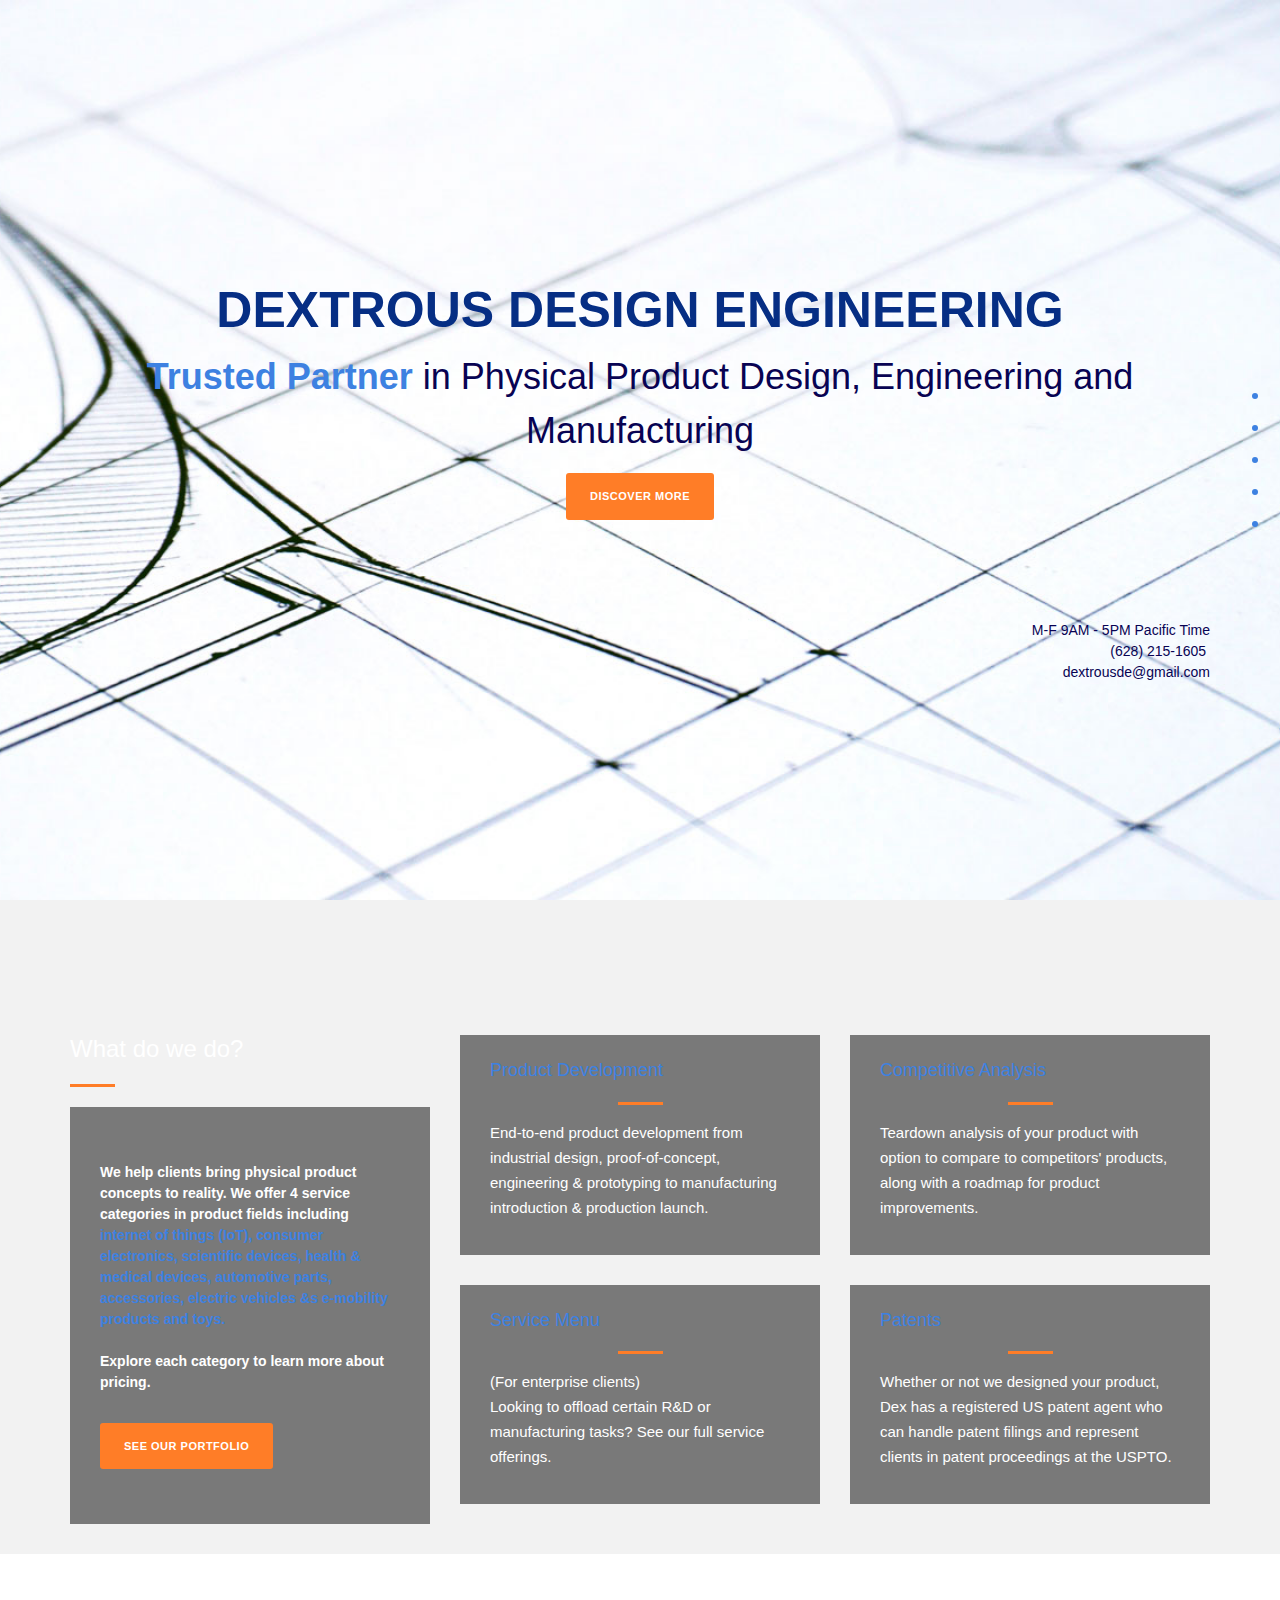
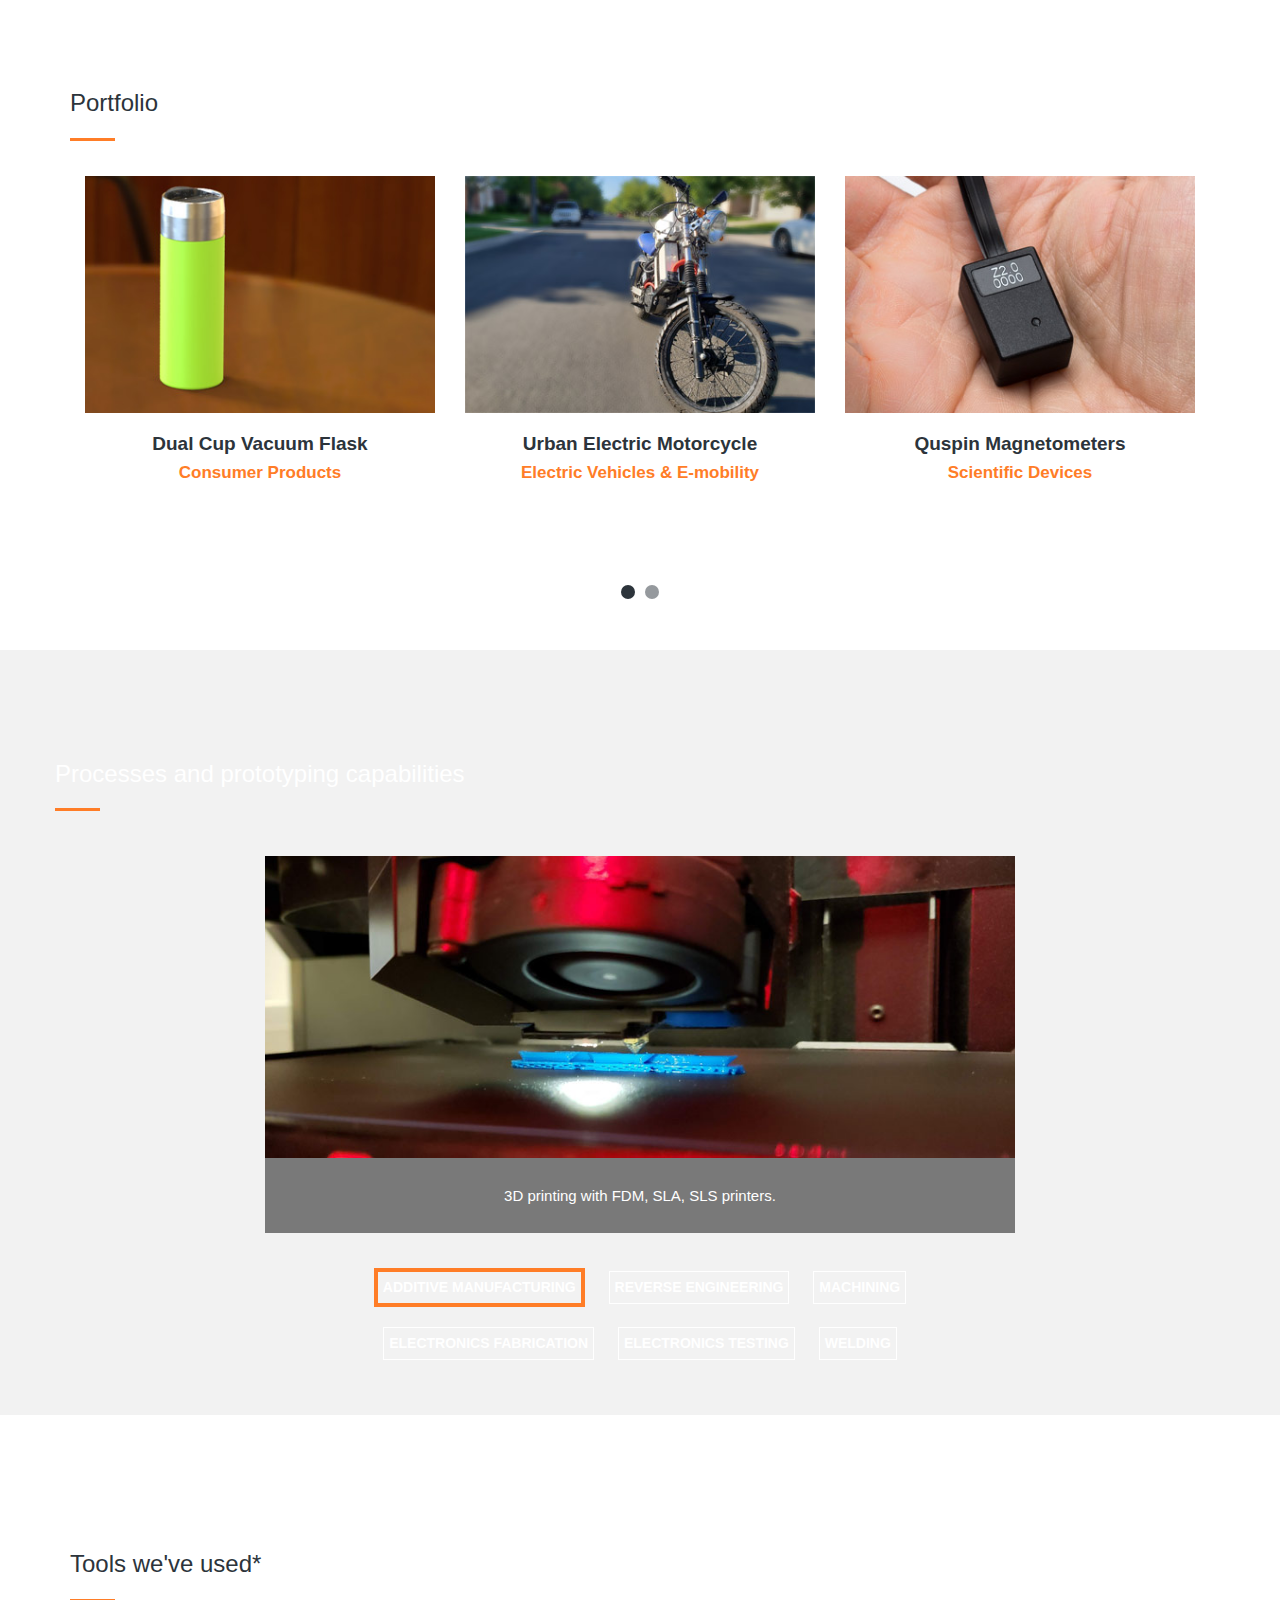
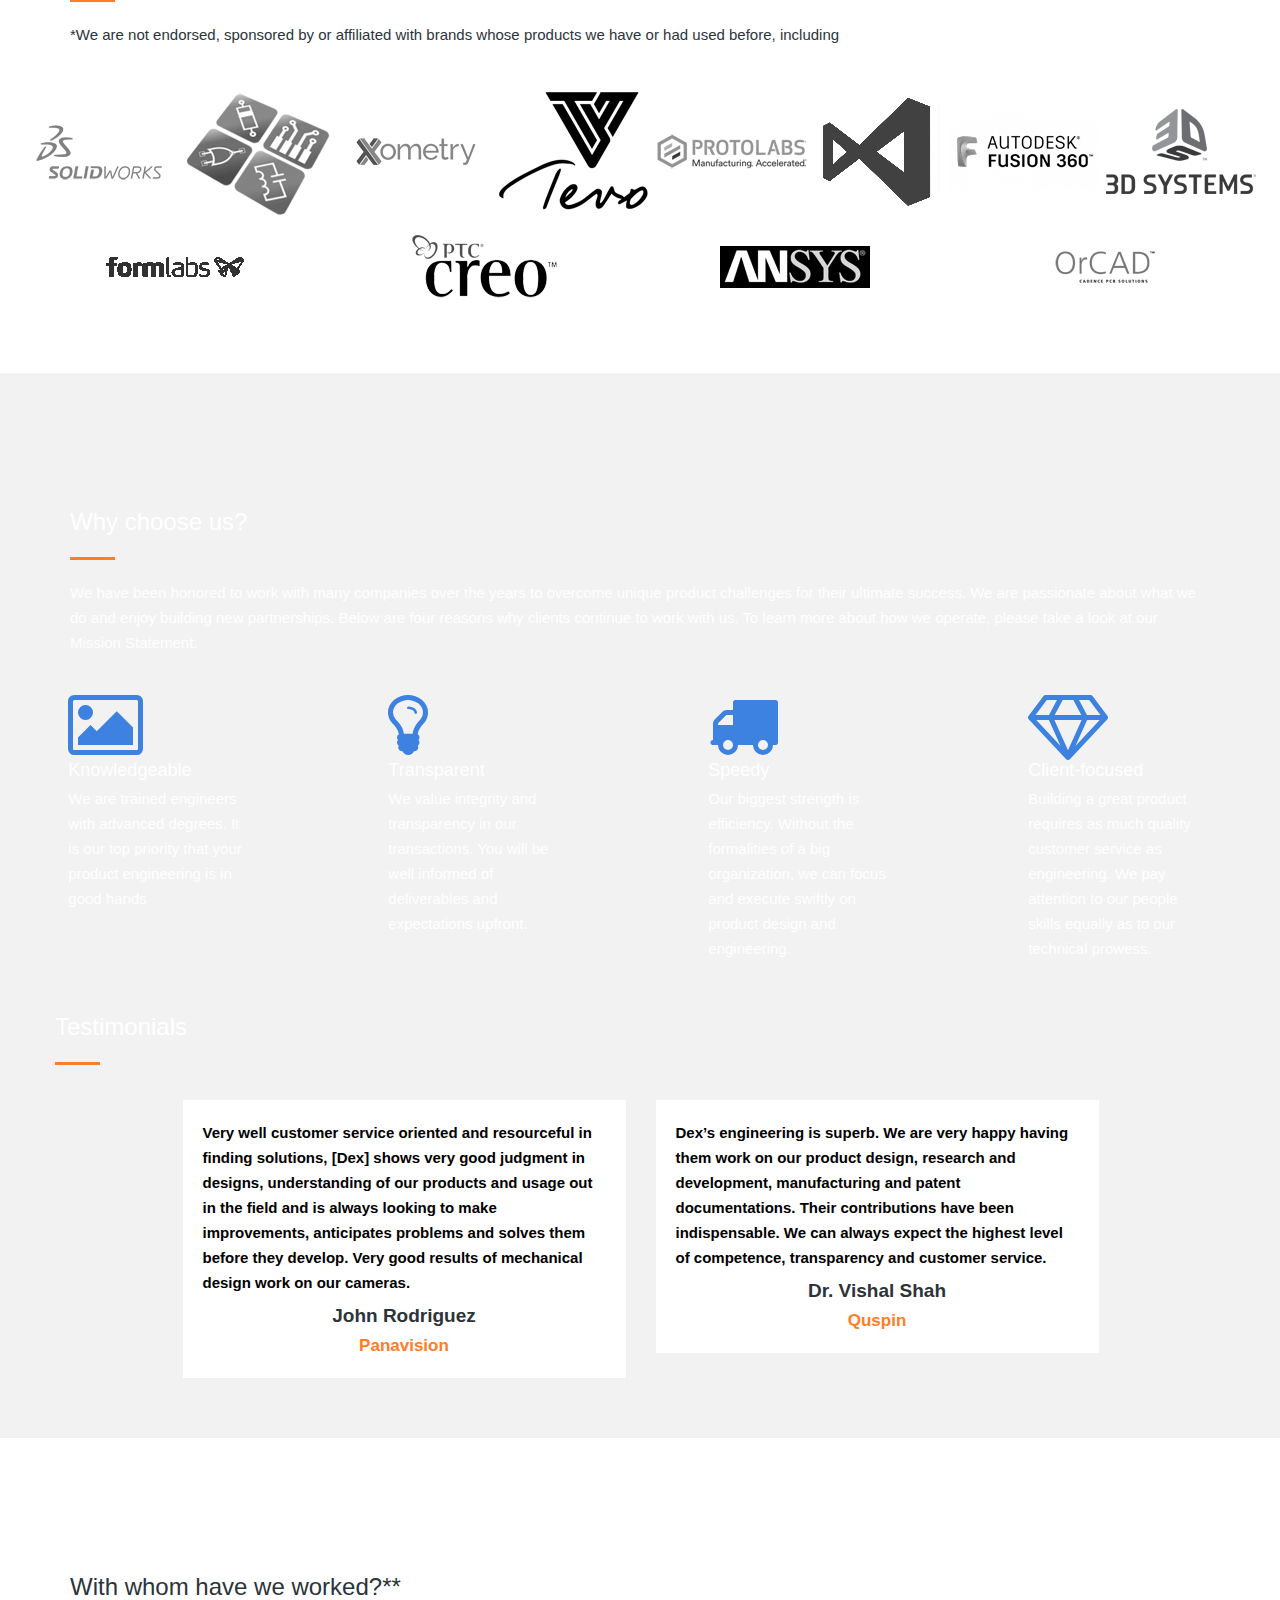
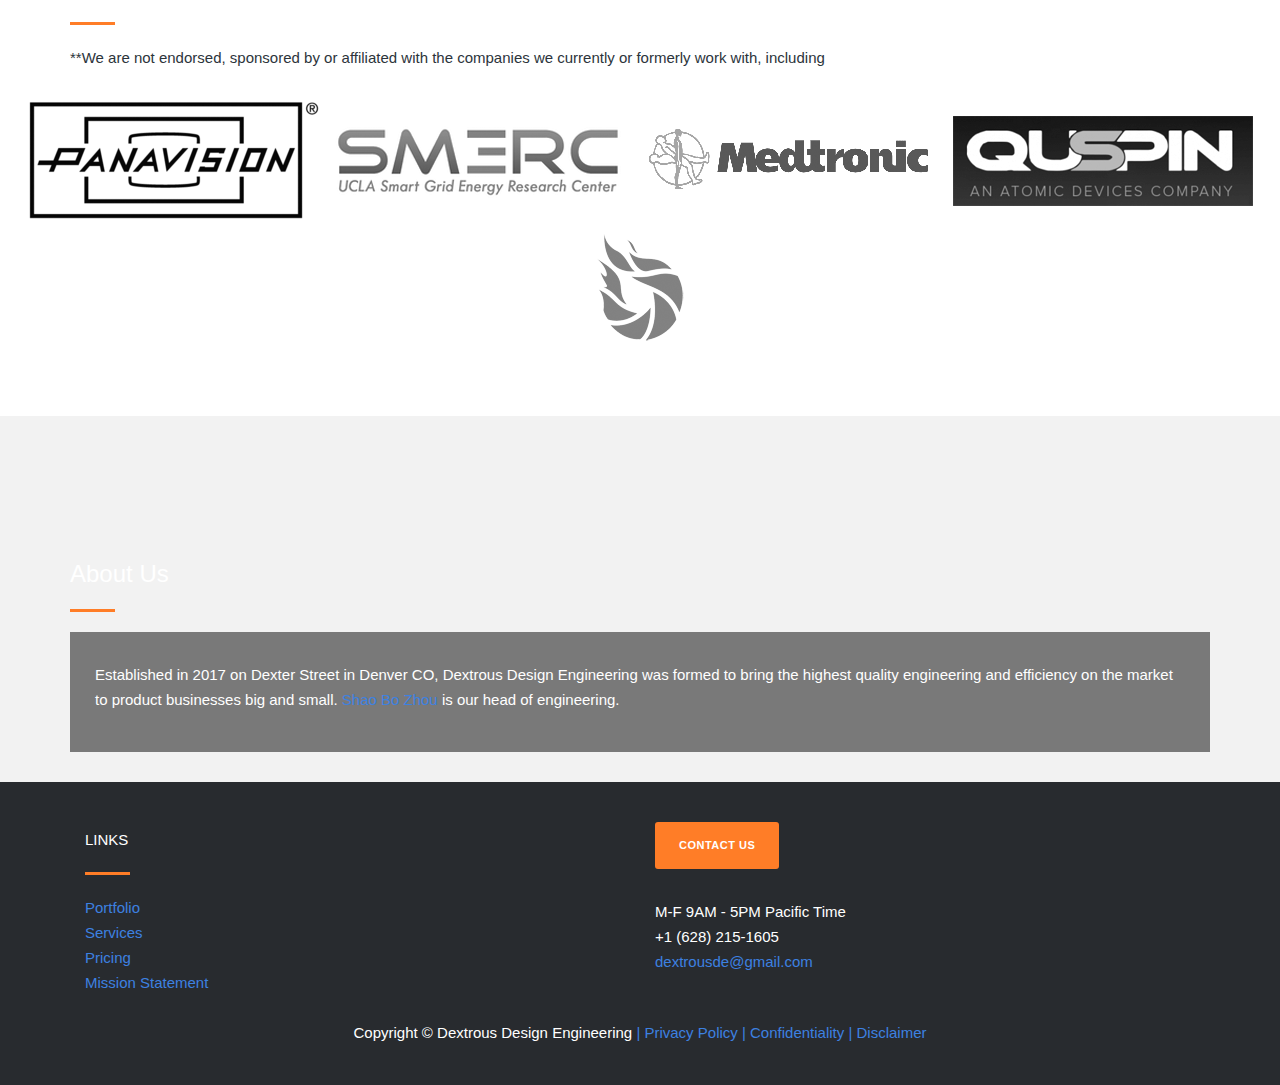
<file: index.html>
<!DOCTYPE html>
<html>
    <head>
        <!-- Global site tag (gtag.js) - Google Analytics -->
        <script async src="https://www.googletagmanager.com/gtag/js?id=UA-107282036-1"></script>
        <script>
        window.dataLayer = window.dataLayer || [];
        function gtag(){dataLayer.push(arguments);}
        gtag('js', new Date());
        gtag('config', 'UA-107282036-1');
        </script>
        <!-- JSON-LD markup generated by Google Structured Data Markup Helper. -->
        <script type="application/ld+json">
        {
        "@context" : "http://schema.org",
        "@type" : "LocalBusiness",
        "name" : "Dextrous Design Engineering",
        "telephone" : "‪(628) 215-1605",
        "email" : "dextrousde@gmail.com",
        "url" : "https://dextrousdesignengineering.com/"
        }
        </script>
        
        <meta charset="utf-8">
        <meta http-equiv="X-UA-Compatible" content="IE=edge,chrome=1">
        <title>Dextrous Design Engineering | Product Development, Teardowns and Patenting</title>
        <meta name="description" content="Physical product design, engineering and manufacturing">
        <meta name="keywords" content="product, design, industrial, mechanical, electrical, engineering, development, manufacturing, patent, teardowns, prototyping">
        <meta name="viewport" content="width=device-width, initial-scale=1">
        <link rel="apple-touch-icon" href="apple-touch-icon.png">
        <link rel="stylesheet" href="css/bootstrap.min.css">
        <link rel="stylesheet" href="css/fontAwesome.css">
        <link rel="stylesheet" href="css/hero-slider.css">
        <link rel="stylesheet" href="css/dde-main.css">
        <link rel="stylesheet" href="css/owl-carousel.css">
        <link href="https://fonts.googleapis.com/css?family=Lato:300,400,600,700,800" rel="stylesheet">
        <link rel="shortcut icon" href="img/favicon.ico" type="image/x-icon" />
        <script src="https://ajax.googleapis.com/ajax/libs/jquery/3.4.1/jquery.min.js"></script>
        <script>
            window.jQuery || document.write('<script src="js/vendor/jquery-1.11.2.min.js"><\/script>')
        </script>
        <script src="js/vendor/modernizr-2.8.3-respond-1.4.2.min.js"></script>
        <script src="js/vendor/bootstrap.min.js"></script>
        <script src="js/plugins.js"></script>
        <script src="js/main.js"></script>
        <!-- <script src="https://code.jquery.com/jquery-3.3.1.js" integrity="sha256-2Kok7MbOyxpgUVvAk/HJ2jigOSYS2auK4Pfzbm7uH60=" crossorigin="anonymous"></script>  -->
        
    </head>

    <script>

        $(document).ready(function(){
            // Add smooth scrolling to all links
            $(".fixed-side-navbar a, .primary-button a").on('click', function(event) {

                // Make sure this.hash has a value before overriding default behavior
                if (this.hash !== "") {
                // Prevent default anchor click behavior
                event.preventDefault();

                // Store hash
                var hash = this.hash;

                // Using jQuery's animate() method to add smooth page scroll
                // The optional number (800) specifies the number of milliseconds it takes to scroll to the specified area
                $('html, body').animate({
                    scrollTop: $(hash).offset().top
                }, 800, function(){
            
                // Add hash (#) to URL when done scrolling (default click behavior)
                window.location.hash = hash;
                });
                } // End if
            });

            // Load header, footer and modals if needed 
            //$("#header").load("support-pages/header.html"); 
            $("#footer").load("support-pages/footer.html");
            $('#contactusmodal').on('show.bs.modal', function (e) {
                var button = $(e.relatedTarget);
                var modal = $(this);

                // load content from HTML string
                //modal.find('.modal-body').html("Nice modal body baby...");
                // or, load content from value of data-remote url
                modal.find('.modal-body').load(button.data("remote"));
            });
        });

       
    </script>

<body>
    <!-- Contact Us Modal -->
    <div class="modal" id="contactusmodal" tabindex="-1" role="dialog" aria-labelledby="ContactUs" aria-hidden="true">
        <div class="modal-dialog modal-dialog-centered" role="document">
          <div class="modal-content">
                <div class="modal-header">
                        <button type="button" class="btn btn-info" data-dismiss="modal" aria-label="Close">
                        <span aria-hidden="true">&times;</span>
                      </button>
                </div>
                <div class="modal-body"> </div>
          </div>
        </div>
    </div>

    <!-- Side Navigation -->
    <div class="fixed-side-navbar">
        <ul class="nav flex-column">
            <li class="nav-item"><a class="nav-link" href="index#services"><span>Services</span></a></li>
            <li class="nav-item"><a class="nav-link" href="index#portfolio"><span>Portfolio</span></a></li>
            <li class="nav-item"><a class="nav-link" href="index#processes"><span>Processes</span></a></li>
            <li class="nav-item"><a class="nav-link" href="index#WhyChooseUs"><span>Why Choose Us</span></a></li>
            <li class="nav-item"><a class="nav-link" href="" data-remote="contactus.html" data-toggle="modal" data-target="#contactusmodal"><span>Contact Us</span></a></li>
            <!-- <li class="nav-item"><a class="nav-link" href="#contact-us"><span>Contact Us</span></a></li> -->
        </ul>
    </div>

    <!-- Home Banner -->
    <div class="parallax-content baner-content" id="home">
        <div class="container">
            <div class="first-content">
                <span><h1>Dextrous Design Engineering</h1></span>
                <span><em>Trusted Partner</em> in Physical Product Design, Engineering and Manufacturing</span>
                <div class="primary-button">
                    <a href="#services">Discover More</a>
                </div>
                
                <!-- <div style="text-align:right"> -->
                    <address>
                        M-F 9AM - 5PM Pacific Time </br>
                        ‪(628) 215-1605 ‬</br>
                        dextrousde@gmail.com</br>
                    </address>
                <!-- </div> -->
                
            </div>
        </div>
    </div>

    <!-- Service Offerings -->
    <div class="service-content" id="services">
        <div class="container">
            <div class="row">
                <div class="col-md-4">
                    <div class="left-text">
                        <h4>What do we do?</h4>
                        <div class="line-dec"></div>
                        
                        <div class="service-item">
                        <ul>
                            <li>
                                We help clients bring physical product concepts to reality. We offer 4 service categories in product fields including <span style="color:#3d81e1">internet of things (IoT), consumer electronics, scientific devices, health &amp; medical devices, automotive parts, accessories, electric vehicles &amps e-mobility products and toys. </span>
                                </br></br>Explore each category to learn more about pricing.                         
                            </li>
                        </ul>
                        
                        <div class="primary-button">
                            <a href="#portfolio">See our portfolio</a>
                        </div>
                        </div>
                    </div>
                </div>
                <div class="col-md-8">
                    <div class="row">
                        <div class="col-md-6">
                            <div class="service-item">
                                <a href="pricing.html#productdevelopment">
                                    <h4>Product Development</h4>
                                </a>
                                <div class="line-dec"></div>
                                
                                <p>
                                    End-to-end product development from industrial design, proof-of-concept, engineering & prototyping to manufacturing introduction &amp; production launch.
                                </p>
                            </div>
                        </div>
                        <div class="col-md-6">
                            <div class="service-item">
                                <a href="pricing.html#competitiveanalysis">                                    
                                    <h4>Competitive Analysis</h4>
                                </a>
                                <div class="line-dec"></div>
                                <p>
                                   Teardown analysis of your product with option to compare to competitors' products, along with a roadmap for product improvements.
                                </p>
                            </div>
                        </div>
                        <div class="col-md-6">
                            <div class="service-item">
                                <a href="pricing.html#serviceofferings">                                    
                                    <h4>Service Menu</h4>
                                </a>
                                <div class="line-dec"></div>
                                <p>
                                    (For enterprise clients) </br>Looking to offload certain R&amp;D or manufacturing tasks? See our full service offerings. 
                                </p>
                            </div>
                        </div>
                        <div class="col-md-6">
                            <div class="service-item">
                                <a href="pricing.html#ipprotection">                                    
                                    <h4>Patents</h4>
                                </a>
                                <div class="line-dec"></div>
                                <p>
                                    Whether or not we designed your product, Dex has a registered US patent agent who can handle patent filings and represent clients in patent proceedings at the USPTO.  
                                </p>
                            </div>
                        </div>
                    </div>
                </div>                
            </div>
        </div>
    </div>

    <!-- Portfolio Carousel -->
    <div class="projects-content" id="portfolio">
        <div class="container">            
            <div class="row">
                <div class="col-md-4">
                    <div class="left-text">
                        <h4>Portfolio</h4>
                        <div class="line-dec"></div>
                    </div>
                </div>

                <div class="col-md-12">
                    <div id="owl-portfolios" class="owl-carousel owl-theme">
                        <div class="item">
                            <div class="portfolios-item">
                                <a href="img/mug-big.jpg" data-lightbox="image-1" data-title="Dex proud to provide product engineering for the Dual Cup Vacuum Flask, which can hold a hot and a cold (or a chaser and a strong) liquid at the same time."><img src="img/Mug.jpg" alt=""></a>
                                <div class="text-content">
                                    <h4>Dual Cup Vacuum Flask</h4>
                                    <span>Consumer Products</span>
                                </div>
                            </div>
                        </div>
                        <!-- <div class="item">
                            <div class="portfolios-item">
                                <a href="img/2nd-big-item.jpg" data-lightbox="image-1"><img src="img/2nd-item.jpg" alt=""></a>
                                <div class="text-content">
                                    <h4>Handy Mirror</h4>
                                    <span>Automotive</span>
                                </div>
                            </div>
                        </div> -->
                        <div class="item">
                            <div class="portfolios-item">
                                <a href="img/motorcycle-big.jpg" data-lightbox="image-1" data-title="This is our own internally developed product with a top speed of 60mph and 60 miles on a full charge."><img src="img/motorcycle.jpg" alt=""></a>
                                <div class="text-content">
                                    <h4>Urban Electric Motorcycle</h4>
                                    <span>Electric Vehicles &amp; E-mobility</span>
                                </div>
                            </div>
                        </div>
                        <div class="item">
                            <div class="portfolios-item">
                                <a href="img/Magneto-big.jpg" data-lightbox="image-1" data-title="Dex is proud to be an engineering contractor for Quspin's atomic magnetometers, whose performance rivals that of SQUID magnetometers at a small fraction of the cost."><img src="img/Magneto.jpg" alt=""></a>
                                <div class="text-content">
                                    <h4>Quspin Magnetometers</h4>
                                    <span>Scientific Devices</span>
                                </div>
                            </div>
                        </div>
                        <div class="item">
                            <div class="portfolios-item">
                                <a href="img/clock-big.jpg" data-lightbox="image-1" data-title="Inspired by old-school Mustang speedometer looks, this smart clock uses BLE to customize its settings."><img src="img/clock.jpg" alt=""></a>
                                <div class="text-content">
                                    <h4>Mustang-inspired Smart Clock</h4>
                                    <span>Consumer Electronics</span>
                                </div>
                            </div>
                        </div>
                        <!-- <div class="item">
                            <div class="portfolios-item">
                                <a href="img/3rd-big-item.jpg" data-lightbox="image-1"><img src="img/3rd-item.jpg" alt=""></a>
                                <div class="text-content">
                                    <h4>Magnetoencephalogy (MEG) Helmet</h4>
                                    <span>Health &amp; Medical</span>
                                </div>
                            </div>
                        </div> -->
                        <div class="item">
                            <div class="portfolios-item">
                                <a href="img/fMCG-big.jpg" data-lightbox="image-1" data-title="Dex is proud to provide engineering design and services for Quspin's its fetal MCG system, which aims to become to next standard-of-care in fetal arrythmia detection. "><img src="img/fMCG.jpg" alt=""></a>
                                <div class="text-content">
                                    <h4>Quspin Fetal Magnetocardiography (fMCG)</h4>
                                    <span>Health &amp; Medical</span>
                                </div>
                            </div>
                        </div>
                        <div class="item">
                            <div class="portfolios-item">
                                <a href="img/Cufflinks-big.jpg" data-lightbox="image-1" data-title="Customized, raised letter, monogram or logo on square cufflink with anti-rotational neck, cast in precious metals with 3D printed molds, designed and made for a jeweler."><img src="img/Cufflinks.jpg" alt=""></a>
                                <div class="text-content">
                                    <h4>Raised Letter Cufflinks with Anti-Rotation</h4>
                                    <span>Accessories</span>
                                </div>
                            </div>
                        </div>
                        <!-- <div class="item">
                            <div class="portfolios-item">
                                <a href="img/5th-big-item.jpg" data-lightbox="image-1"><img src="img/5th-item.jpg" alt=""></a>
                                <div class="text-content">
                                    <h4>Eco-Friendly Straw</h4>
                                    <span>Consumer</span>
                                </div>
                            </div>
                        </div> -->
                        
                    </div>
                </div>
            </div>
        </div>
    </div>

    <!-- Processes and Prototyping Capabilities -->
    <div class="tabs-content" id="processes">
        <div class="container">
            <div class="row">
                    <div class="left-text">
                            <h4>Processes and prototyping capabilities</h4>
                            <div class="line-dec"></div>
                    </div>
            </div>
            <div class="row">                  
                <div class="col-md-8 mx-auto">
                    <div class="wrapper">
                    <section id="first-tab-group" class="tabgroup">
                      <div id="tab1">
                        <img src="img/1st-tab.jpg" alt="">
                        <p>3D printing with FDM, SLA, SLS printers.</p>
                      </div>
                      <div id="tab2">
                        <img src="img/2nd-tab.jpg" alt="">
                        <p>Certified 3D scanning and measurement capabilities.</p>
                      </div>
                      <div id="tab3">
                        <img src="img/3rd-tab.jpg" alt="">
                        <p>Machining capabilities including CNC, Mill, Lathe, Drill press, Laser Cutting/Etching, Grinder, Band Saw.</p>
                      </div>
                      <div id="tab4">
                        <img src="img/4th-tab.jpg" alt="">
                        <p>Electrical system fabrication including soldering, spot welding, crimping, board design.</p>
                      </div>
                      <div id="tab5">
                        <img src="img/5th-tab.jpg" alt="">
                        <p>Electronics, microcontroller, circuit testing with oscilloscopes, data logger, multimeter, CAN communications, DAQ devices.</p>
                      </div>
                      <div id="tab6">
                        <img src="img/6th-tab.jpg" alt="">
                        <p>Flux-cored arc welding, spot welding.</p>
                      </div>
                    </section>
                    <ul class="tabs clearfix" data-tabgroup="first-tab-group">
                      <li><a href="#tab1" class="active">Additive Manufacturing</a></li>
                      <li><a href="#tab2">Reverse Engineering</a></li>
                      <li><a href="#tab3">Machining</a></li>
                      <li><a href="#tab4">Electronics Fabrication</a></li>
                      <li><a href="#tab5">Electronics Testing</a></li>
                      <li><a href="#tab6">Welding</a></li>
                    </ul>
                    </div>
                </div>
            </div>
        </div>
    </div>


    <!-- Tools We've Used -->
    <div class="projects-content" id="ToolsWeveUsed">
        <div class="container">
            <div class="left-text">
                <h4>Tools we've used*</h4>
                <div class="line-dec"></div>
                <p>*We are not endorsed, sponsored by or affiliated with brands whose products we have or had used before, including</br></p>
            </div>
        </div>

        <div class="flex-container">
            <div class="flex-item">
                <img src="img/s0lidw0rks-logo.png"/>
            </div>
            <div class="flex-item">
                <img src="img/diptr8ce-logo.png"/>
            </div>
            <div class="flex-item">
                <img src="img/x0m-logo.png"/>
            </div>
            <div class="flex-item">
                <img src="img/Tev0-logo.png"/>
            </div>
            <div class="flex-item">
                <img src="img/PRL8-logo.png"/>
            </div>
            <div class="flex-item">
                <img src="img/V5-logo.png"/>
            </div>
            <div class="flex-item">
                <img src="img/fusi0n-logo.png" />
            </div>
            <div class="flex-item">
                <img src="img/3dsyst3ms-logo.png"/>
            </div>
            <div class="flex-item">
                <img src="img/F0rmlabs-logo.png"/>
            </div>
            <div class="flex-item">
                <img src="img/cre0-logo.png"/>
            </div>
            <div class="flex-item">
                <img src="img/8nsys-logo.png"/>
            </div>
            <div class="flex-item">
                <img src="img/0rcad-logo.png"/>
            </div>
        </div>
    </div>


    <!-- Why Choose Us? -->
    <div class="WCU-feature" id="WhyChooseUs">
        <div class="container">
            <div class="left-text">
                <h4>Why choose us?</h4>
                <div class="line-dec"></div>
                <p>
                We have been honored to work with many companies over the years to overcome unique product challenges for their ultimate success. We are passionate about what we do and enjoy building new partnerships. Below are four reasons why clients continue to work with us. To learn more about how we operate, please take a look at our Mission Statement.
                </br></br>
                </p>
            </div>
        </div>
            
        <div class="row">
            <div class="col-lg-2 col-sm-3 mx-auto bottom-space">
                    <i class="fa fa-image fa-inverse fa-5x fa-icon-image"></i>
                        <h3 class="item-title"> Knowledgeable</h3>
                    <p>
                    We are trained engineers with advanced degrees. It is our top priority that your product engineering is in good hands
                    </p>
            </div>
            <div class="col-lg-2 col-sm-3 mx-auto bottom-space">
                    <i class="fa fa-lightbulb-o fa-inverse fa-5x fa-icon-image" ></i>
                        <h3 class="item-title"> Transparent</h3>
                    <p>
                    We value integrity and transparency in our transactions. You will be well informed of deliverables and expectations upfront. 
                    </p>
            </div>
            <div class="col-lg-2 col-sm-3 mx-auto bottom-space">
                    <i class="fa fa-truck fa-inverse fa-5x fa-icon-image"></i>
                        <h3 class="item-title"> Speedy</h3>
                    <p>
                    Our biggest strength is efficiency. Without the formalities of a big organization, we can focus and execute swiftly on product design and engineering.
                    </p>
            </div>
            <div class="col-lg-2 col-sm-3 mx-auto bottom-space">
                    <i class="fa fa-diamond fa-inverse fa-5x fa-icon-image"></i>
                        <h3 class="item-title"> Client-focused</h3>
                    <p>
                    Building a great product requires as much quality customer service as engineering. We pay attention to our people skills equally as to our technical prowess. 
                    </p>
            </div>
        </div>

        <div class="container">
            <div class="row">
                <div class="left-text">
                    </br></br><h4>Testimonials</h4>
                    <div class="line-dec"></div>
                </div>
            </div>
            <div class="row">
                <div class="col-md-10 mx-auto">
                    <div id="owl-testimonials" class="owl-carousel owl-theme">
                        <div class="item">
                            <div class="testimonials-item">                        
                                <div class="text-content">
                                    <p>
                                        Very well customer service oriented and resourceful in finding solutions, [Dex] shows very good judgment in designs, understanding of our products and usage out in the field and is always looking to make improvements, anticipates problems and solves them before they develop. Very good results of mechanical design work on our cameras.
                                    </p>
                                    <h4>John Rodriguez</h4>
                                    <span>Panavision</span>
                                </div>
                            </div>
                        </div>
                        <div class="item">
                            <div class="testimonials-item">
                                <div class="text-content">
                                    <p>
                                        Dex’s engineering is superb. We are very happy having them work on our product design, research and development, manufacturing and patent documentations. Their contributions have been indispensable. We can always expect the highest level of competence, transparency and customer service.                                     
                                    </p>
                                    <h4>Dr. Vishal Shah</h4>
                                    <span>Quspin</span>
                                </div>
                            </div>
                        </div>
                    </div>
                </div>
            </div>
        </div>
    </div>

    <!-- With Whom Have We Worked? -->
    <div class="projects-content" id="WithWhom">
        <div class="container">
                <div class="left-text">
                        <h4>With whom have we worked?**</h4>
                        <div class="line-dec"></div>
                        <p>**We are not endorsed, sponsored by or affiliated with the companies we currently or formerly work with, including</br></p>
                    </div>
        </div>

        <div class="flex-container">
                <div class="flex-item">
                    <img src="img/PanavisionLogo.png" alt="1" class="img-responsive" />
                </div>
                <div class="flex-item">
                    <img src="img/smerc_logo_hi-res.png" alt="2" class="img-responsive" />
                </div>
                <div class="flex-item">
                    <img src="img/medtr0nic-vector-logo.png" alt="3" class="img-responsive" />
                </div>
                <div class="flex-item">
                    <!--<a href="https://www.quspin.com" rel="nofollow noopener noreferrer">-->
                        <img src="img/Qusp1n-logo.png" alt="4" class="img-responsive"/>
                    <!--</a>-->
                </div>
                <div class="flex-item">
                    <!-- <a href="https://breakthrough.photography" rel="nofollow noopener noreferrer"> -->
                        <img src="img/Breakthrough-Logo.png" alt="5"class="img-responsive" />
                    <!-- </a> -->
                </div>
            </div>
        </div>
    </div>

    <!-- About Us Section -->
    <div class="contact-content" id="AboutUs">
        <div class="container">
            <div class="left-text">
                    <h4>About Us</h4>
                    <div class="line-dec"></div>
                </div>

            <div class="row">
                <div class="col-md">
                    <div class="contact-form">
                        <div class="row">

                            <div class="container" id=Personnel>
                                <p>
                                    Established in 2017 on Dexter Street in Denver CO, Dextrous Design Engineering was formed to bring the highest quality engineering and efficiency on the market to product businesses big and small.
                                    <a data-toggle="collapse" href="#ShaoBoZ" role="button" aria-expanded="false" aria-controls="ShaoBoZ">
                                        Shao Bo Zhou
                                    </a>
                                     is our head of engineering. 

                                    <!-- <a data-toggle="collapse" href="#person2" role="button" aria-expanded="false" aria-controls="person2">
                                        Person 2
                                    </a> -->
                                </p>
                            
                                <div class="collapse" id="ShaoBoZ" data-parent="#Personnel">
                                    <div class="card card-body">
                                        <div class="row">
                                            <div class="col d-flex align-items-center justify-content-center">
                                                <img src="img/CZ.jpg" class="rounded mx-auto d-block" alt="Responsive image">
                                                    
                                            </div>

                                            <div class="col-md-10">
                                                <p>
                                                I have worked in the full value chain of product development in R&D, operations, manufacturing and intellectual property protection at small, medium and Fortune 500 companies. I have designed a handful of succesful products on the market, which were the results of many people working together. I graduated from UCLA with an advanced engineering degree. I am the inventor on two patents and am a registered US patent agent (Shao Bo Zhou). My favorite activities are building things, all things motorcycles and sharing good stories.                                                 
                                                </p>
                                                <li><a href="https://www.linkedin.com/in/shaobozhou"><i class="fa fa-linkedin"></i></a></li>

                                            </div>                      
                                        </div>
                                    </div>
                                </div>
                                <!-- <div class="collapse" id="person2" data-parent="#Personnel">
                                    <div class="card card-body">
                                        Content 2 here
                                    </div>
                                </div> -->
                            </div>


                        </div>
                    </div>
                </div>
            </div>
        </div>
    </div>
            
   
</body>
<footer>
        <div id="footer"></div>
</footer>
</html>
</file>
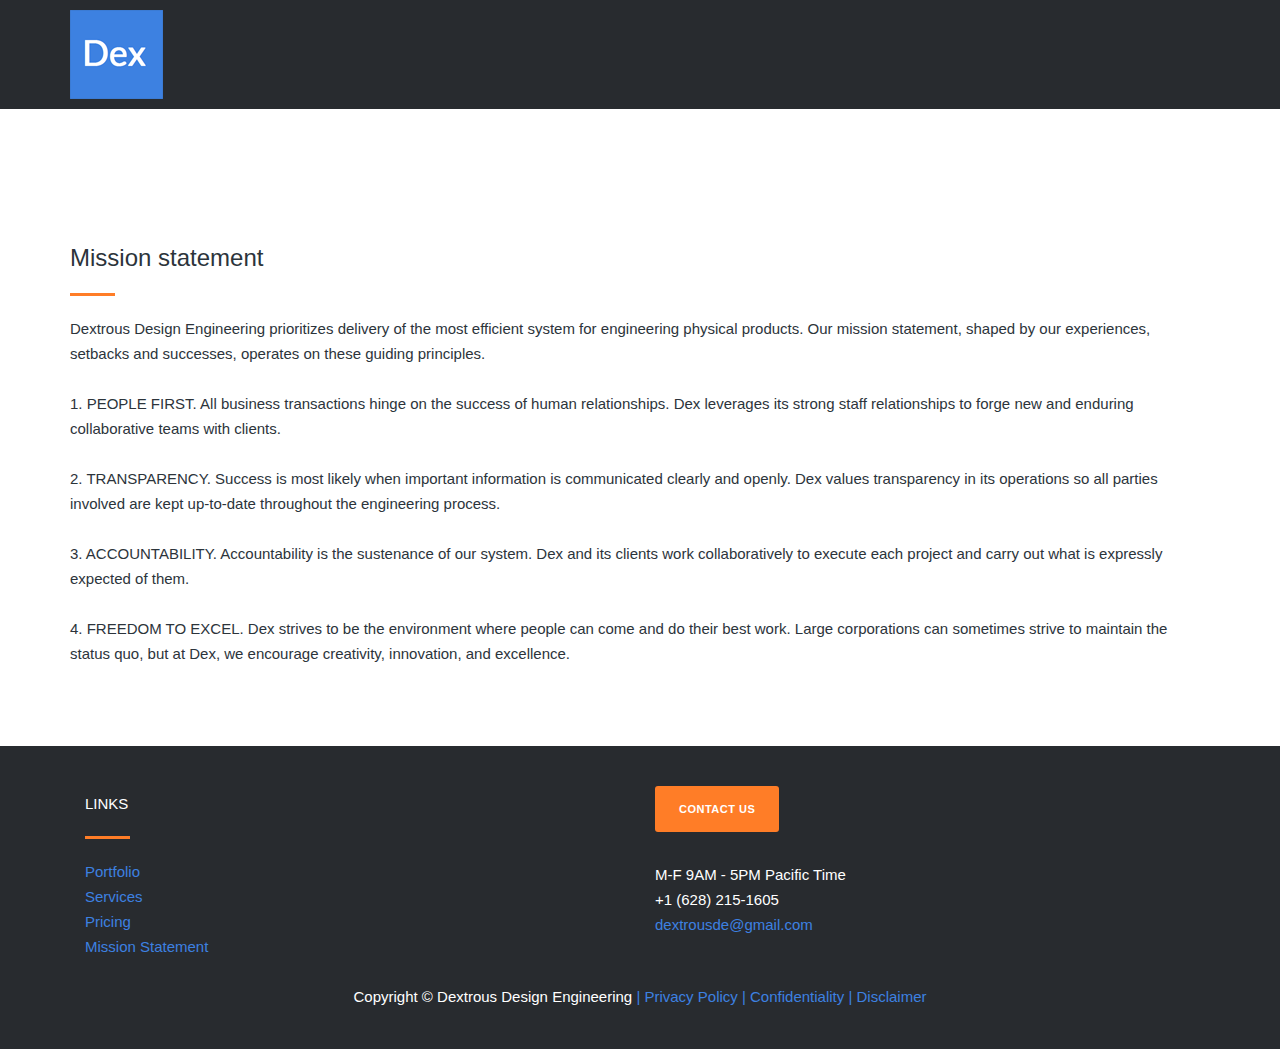
<file: missionstatement.html>
<!DOCTYPE html>
<html>
    <head>
        <!-- Global site tag (gtag.js) - Google Analytics -->
        <script async src="https://www.googletagmanager.com/gtag/js?id=UA-107282036-1"></script>
        <script>
        window.dataLayer = window.dataLayer || [];
        function gtag(){dataLayer.push(arguments);}
        gtag('js', new Date());
        gtag('config', 'UA-107282036-1');
        </script>

        <meta charset="utf-8">
        <meta http-equiv="X-UA-Compatible" content="IE=edge,chrome=1">
        <title>Dextrous Design Engineering | Mission Statement</title>
        <meta name="description" content="Physical product design, engineering and manufacturing">
        <meta name="viewport" content="width=device-width, initial-scale=1">
        <link rel="apple-touch-icon" href="apple-touch-icon.png">

        <link rel="stylesheet" href="css/bootstrap.min.css">
        <link rel="stylesheet" href="css/fontAwesome.css">
        <link rel="stylesheet" href="css/hero-slider.css">
        <link rel="stylesheet" href="css/dde-main.css">
        <link rel="stylesheet" href="css/owl-carousel.css">
        <link href="https://fonts.googleapis.com/css?family=Lato:300,400,600,700,800" rel="stylesheet">
        <link rel="shortcut icon" href="img/favicon.ico" type="image/x-icon" />
       
        <script src="https://ajax.googleapis.com/ajax/libs/jquery/3.4.1/jquery.min.js"></script>
        <script>window.jQuery || document.write('<script src="js/vendor/jquery-1.11.2.min.js"><\/script>')</script>
        <script src="js/vendor/modernizr-2.8.3-respond-1.4.2.min.js"></script>
        <script src="js/vendor/bootstrap.min.js"></script>
        <script src="js/plugins.js"></script>
        <script src="js/main.js"></script>
        
    </head>

    <script>
        $(document).ready(function(){
            // Add smooth scrolling to all links
            $(".fixed-side-navbar a, .primary-button a").on('click', function(event) {

                // Make sure this.hash has a value before overriding default behavior
                if (this.hash !== "") {
                // Prevent default anchor click behavior
                event.preventDefault();

                // Store hash
                var hash = this.hash;

                // Using jQuery's animate() method to add smooth page scroll
                // The optional number (800) specifies the number of milliseconds it takes to scroll to the specified area
                $('html, body').animate({
                    scrollTop: $(hash).offset().top
                }, 800, function(){
            
                    // Add hash (#) to URL when done scrolling (default click behavior)
                    window.location.hash = hash;
                });
                } // End if
            });

            $("#header").load("support-pages/header.html"); 
            $("#footer").load("support-pages/footer.html"); 
            $('#contactusmodal').on('show.bs.modal', function (e) {
                var button = $(e.relatedTarget);
                var modal = $(this);

                // load content from HTML string
                //modal.find('.modal-body').html("Nice modal body baby...");
                // or, load content from value of data-remote url
                modal.find('.modal-body').load(button.data("remote"));
            });

        });
    </script>

<header>
    <div id="header"></div>
</header>

<body>
    <!-- Contact Us Modal -->
    <div class="modal" id="contactusmodal" tabindex="-1" role="dialog" aria-labelledby="ContactUs" aria-hidden="true">
        <div class="modal-dialog modal-dialog-centered" role="document">
          <div class="modal-content">
                <div class="modal-header">
                        <button type="button" class="btn btn-info" data-dismiss="modal" aria-label="Close">
                        <span aria-hidden="true">&times;</span>
                      </button>
                </div>

                <div class="modal-body"> </div>
          </div>
        </div>
    </div>
    
        <div class="projects-content" id="Mission_Statement">  
                <div class="container">
                    <div class="left-text">
                            <h4>Mission statement</h4>
                            <div class="line-dec"></div>
                    </div>
                    <p>
                        Dextrous Design Engineering prioritizes delivery of the most efficient system for engineering physical products. Our mission statement, shaped by our experiences, setbacks and successes, operates on these guiding principles.
                    </br></br>
                        1. PEOPLE FIRST. All business transactions hinge on the success of human relationships. Dex leverages its strong staff relationships to forge new and enduring collaborative teams with clients. 
                    </br></br>
                        2. TRANSPARENCY. Success is most likely when important information is communicated clearly and openly. Dex values transparency in its operations so all parties involved are kept up-to-date throughout the engineering process.
                    </br></br>
                        3. ACCOUNTABILITY. Accountability is the sustenance of our system. Dex and its clients work collaboratively to execute each project and carry out what is expressly expected of them. 
                    </br></br>
                        4. FREEDOM TO EXCEL. Dex strives to be the environment where people can come and do their best work. Large corporations can sometimes strive to maintain the status quo, but at Dex, we encourage creativity, innovation, and excellence.
                    </br></br>
                    
                    </p> 
                        
                </div>
        </div>
         
   
</body>
<footer>
        <div id="footer"></div>
</footer>
</html>
</file>
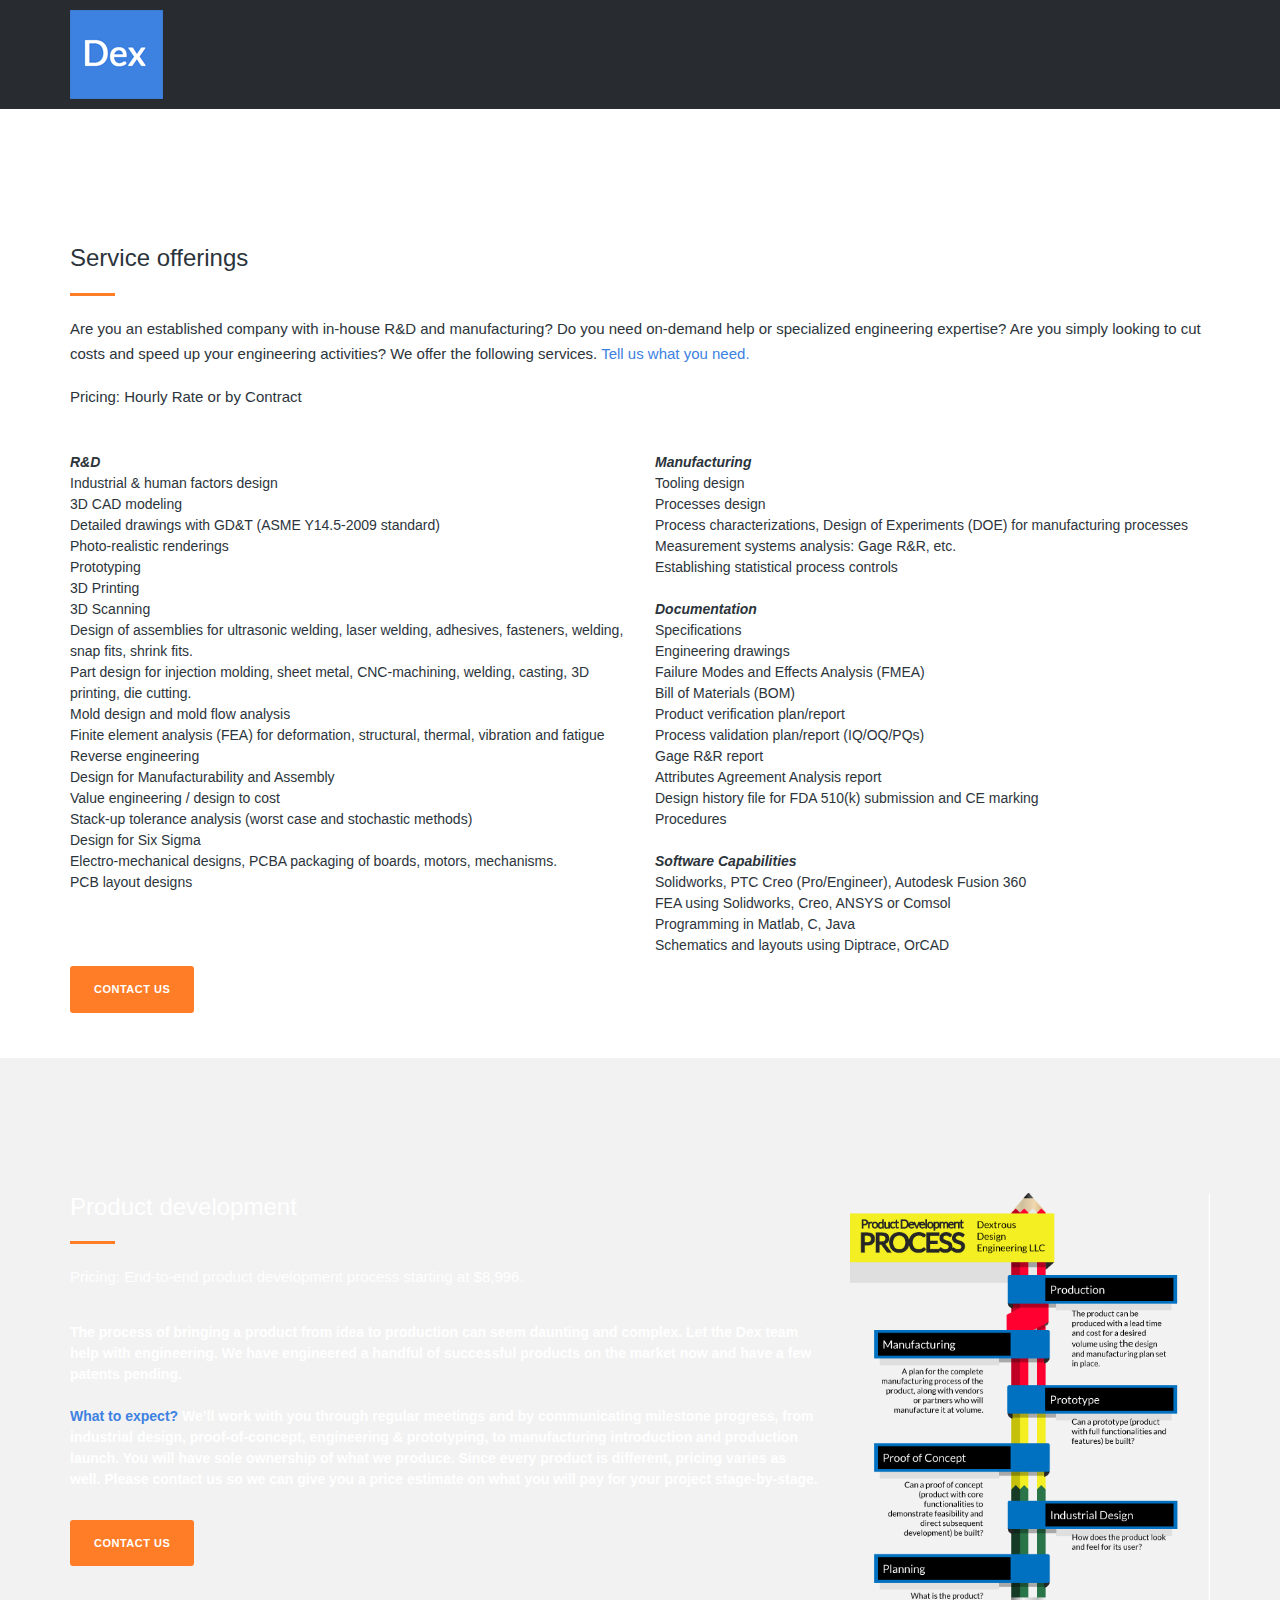
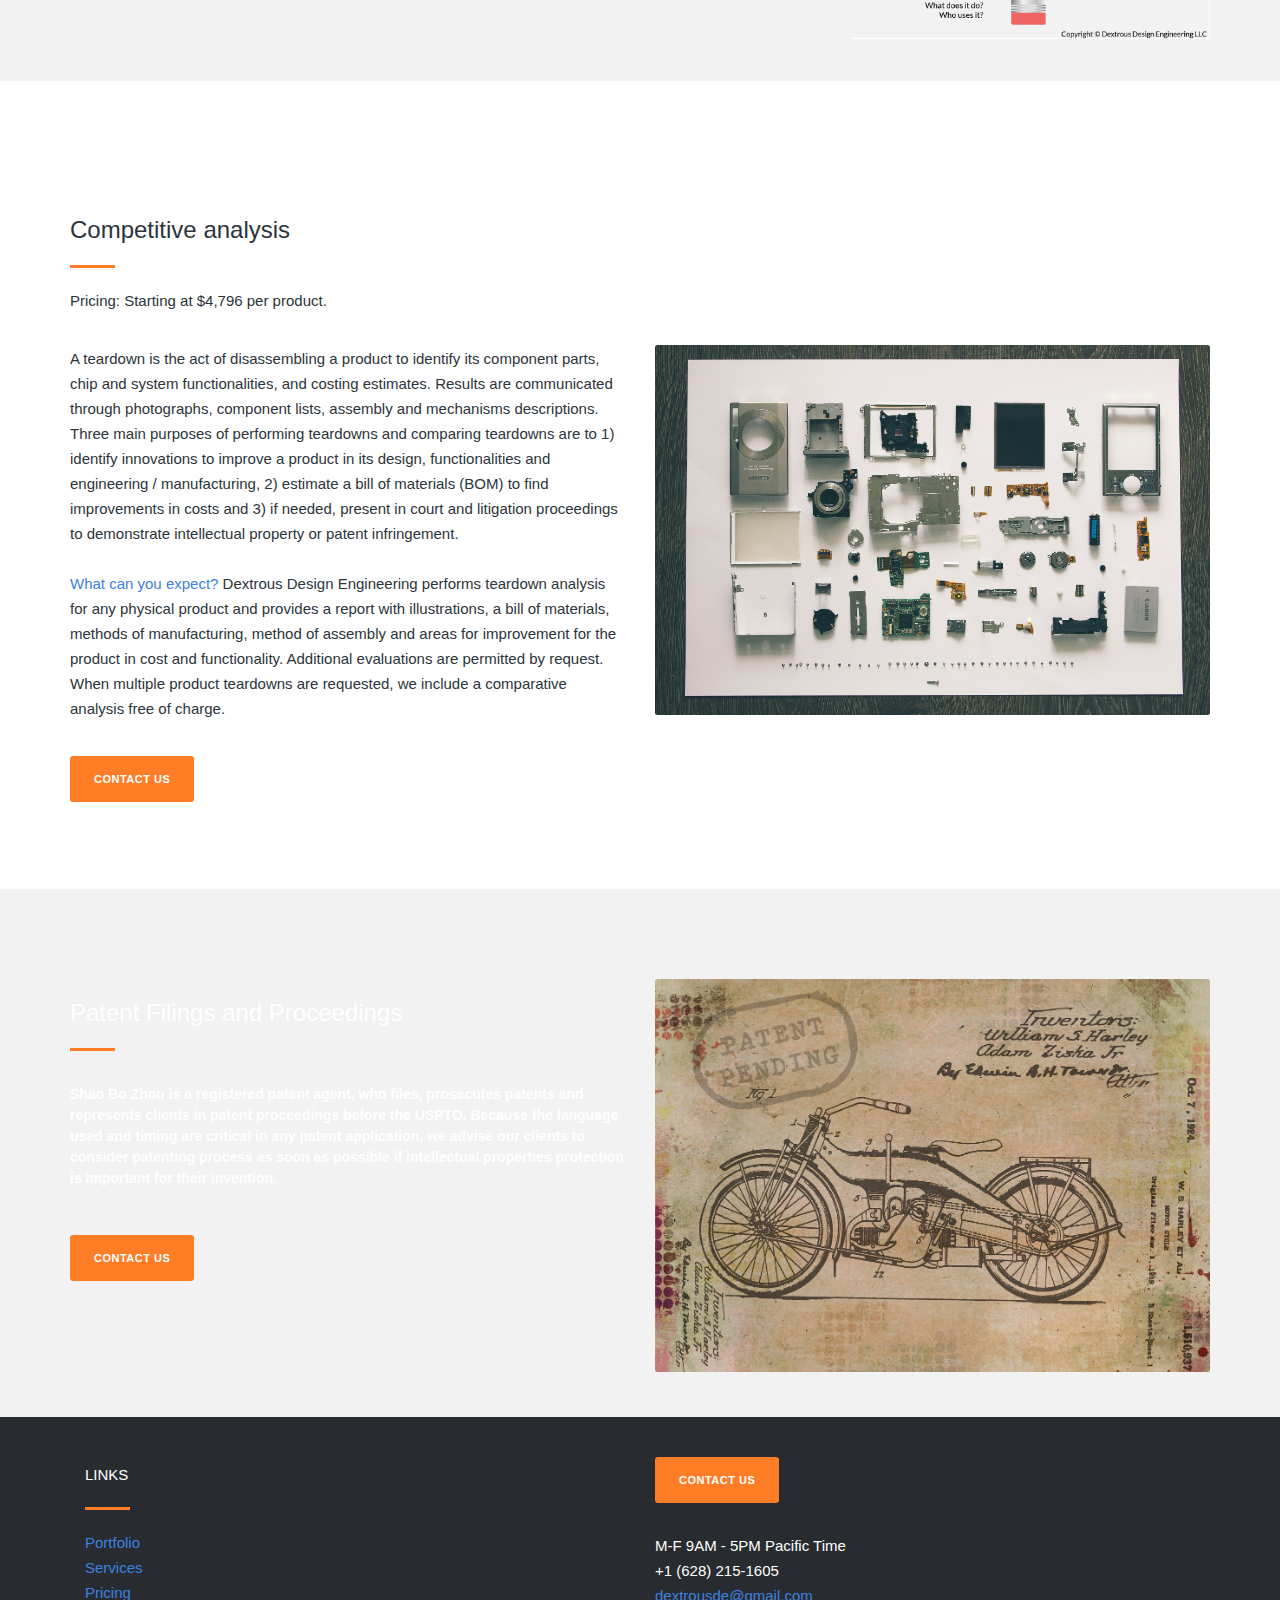
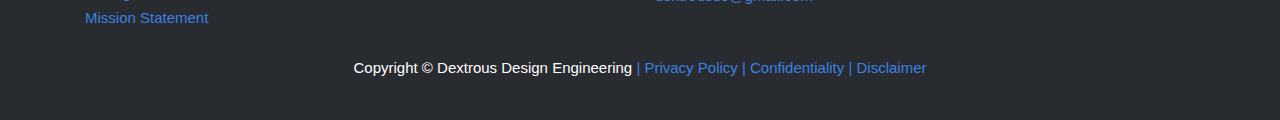
<file: pricing.html>
﻿<!DOCTYPE html>
<html>
    <head>
        <!-- Global site tag (gtag.js) - Google Analytics -->
        <script async src="https://www.googletagmanager.com/gtag/js?id=UA-107282036-1"></script>
        <script>
        window.dataLayer = window.dataLayer || [];
        function gtag(){dataLayer.push(arguments);}
        gtag('js', new Date());
        gtag('config', 'UA-107282036-1');
        </script>
        <!-- JSON-LD markup generated by Google Structured Data Markup Helper. -->
        <script type="application/ld+json">
        {
        "@context" : "http://schema.org",
        "@type" : "LocalBusiness",
        "name" : "Dextrous Design Engineering",
        "telephone" : "‪(628) 215-1605",
        "email" : "dextrousde@gmail.com",
        "url" : "https://dextrousdesignengineering.com/"
        }
        </script>
    
        <meta charset="utf-8">
        <meta http-equiv="X-UA-Compatible" content="IE=edge,chrome=1">
        <title>Dextrous Design Engineering | Pricing</title>
        <meta name="description" content="Physical product design, engineering and manufacturing">
        <meta name="keywords" content="product development, engineering services, pricing, patenting, teardowns, reverse engineering, competitive rate, transparent pricing">
        <meta name="viewport" content="width=device-width, initial-scale=1">
        <link rel="apple-touch-icon" href="apple-touch-icon.png">
        <link rel="stylesheet" href="css/bootstrap.min.css">
        <link rel="stylesheet" href="css/fontAwesome.css">
        <link rel="stylesheet" href="css/hero-slider.css">
        <link rel="stylesheet" href="css/dde-main.css">
        <link rel="stylesheet" href="css/owl-carousel.css">
        <link href="https://fonts.googleapis.com/css?family=Lato:300,400,600,700,800" rel="stylesheet">
        <link rel="shortcut icon" href="img/favicon.ico" type="image/x-icon" />
        <script src="https://ajax.googleapis.com/ajax/libs/jquery/3.4.1/jquery.min.js"></script>
        <script>window.jQuery || document.write('<script src="js/vendor/jquery-1.11.2.min.js"><\/script>')</script>
        <script src="js/vendor/modernizr-2.8.3-respond-1.4.2.min.js"></script>
        <script src="js/vendor/bootstrap.min.js"></script>
        <script src="js/plugins.js"></script>
        <script src="js/main.js"></script>
    </head>

    <script>
        $(document).ready(function(){
            // Add smooth scrolling to all links
            $(".fixed-side-navbar a, .primary-button a").on('click', function(event) {

                // Make sure this.hash has a value before overriding default behavior
                if (this.hash !== "") {
                // Prevent default anchor click behavior
                event.preventDefault();

                // Store hash
                var hash = this.hash;

                // Using jQuery's animate() method to add smooth page scroll
                // The optional number (800) specifies the number of milliseconds it takes to scroll to the specified area
                $('html, body').animate({
                    scrollTop: $(hash).offset().top
                }, 800, function(){
            
                    // Add hash (#) to URL when done scrolling (default click behavior)
                    window.location.hash = hash;
                });
                } // End if
            });

            $("#header").load("support-pages/header.html"); 
            $("#footer").load("support-pages/footer.html"); 
            $('#contactusmodal').on('show.bs.modal', function (e) {
                var button = $(e.relatedTarget);
                var modal = $(this);

                // load content from HTML string
                //modal.find('.modal-body').html("Nice modal body baby...");
                // or, load content from value of data-remote url
                modal.find('.modal-body').load(button.data("remote"));
            });
        });
    </script>

    <header>
        <div id="header"></div>
    </header>

<body>
    <!-- Contact Us Modal -->
    <div class="modal" id="contactusmodal" tabindex="-1" role="dialog" aria-labelledby="ContactUs" aria-hidden="true">
        <div class="modal-dialog modal-dialog-centered" role="document">
            <div class="modal-content">
                <div class="modal-header">
                    <button type="button" class="btn btn-info" data-dismiss="modal" aria-label="Close">
                        <span aria-hidden="true">&times;</span>
                    </button>
                </div>
    
                <div class="modal-body"> </div>
            </div>
        </div>
    </div>

    <!-- Service Offerings -->
    <div class="projects-content" id="serviceofferings">  
            <div class="container">
                <div class="left-text">
                    <h4>Service offerings</h4>
                    <div class="line-dec"></div>
                
                    <p>
                    Are you an established company with in-house R&D and manufacturing? Do you need on-demand help or specialized engineering expertise? Are you simply looking to cut costs and speed up your engineering activities? We offer the following services. <a href="" data-remote="contactus.html" data-toggle="modal" data-target="#contactusmodal">Tell us what you need.</a>
                    </p>

                    <h6>
                    <p>Pricing: Hourly Rate or by Contract</p>
                    </h6>

                    <div class="row">
                        <div class="col-sm">
                            <p> 
                                <div class="category">R&D</div>
                                Industrial & human factors design</br>
                                3D CAD modeling</br>
                                Detailed drawings with GD&T (ASME Y14.5-2009 standard)</br>
                                Photo-realistic renderings</br>
                                Prototyping</br>
                                3D Printing</br>
                                3D Scanning</br>
                                Design of assemblies for ultrasonic welding, laser welding, adhesives, fasteners, welding, snap fits, shrink fits.</br>
                                Part design for injection molding, sheet metal, CNC-machining, welding, casting, 3D printing, die cutting.</br>
                                Mold design and mold flow analysis</br>
                                Finite element analysis (FEA) for deformation, structural, thermal, vibration and fatigue</br>
                                Reverse engineering</br>
                                Design for Manufacturability and Assembly</br>
                                Value engineering / design to cost</br>
                                Stack-up tolerance analysis (worst case and stochastic methods)</br>
                                Design for Six Sigma</br>                                                                 
                                Electro-mechanical designs, PCBA packaging of boards, motors, mechanisms.</br>
                                PCB layout designs</br>
                                </br>

                            </p>
                        </div>
                        <div class="col-sm">
                            <p> 
                                <div class="category">Manufacturing</div>
                                Tooling design</br>
                                Processes design</br> 
                                Process characterizations, Design of Experiments (DOE) for manufacturing processes</br>
                                Measurement systems analysis: Gage R&R, etc.</br>
                                Establishing statistical process controls</br>
                                </br>
                                <div class="category">Documentation</div>
                                Specifications</br>
                                Engineering drawings</br>
                                Failure Modes and Effects Analysis (FMEA)</br>
                                Bill of Materials (BOM)</br>
                                Product verification plan/report</br>
                                Process validation plan/report (IQ/OQ/PQs)</br>
                                Gage R&R report</br>
                                Attributes Agreement Analysis report</br>
                                Design history file for FDA 510(k) submission and CE marking</br>
                                Procedures</br>
                                </br>
                                <div class="category">Software Capabilities</div>
                                Solidworks, PTC Creo (Pro/Engineer), Autodesk Fusion 360</br>
                                FEA using Solidworks, Creo, ANSYS or Comsol</br>
                                Programming in Matlab, C, Java</br>
                                Schematics and layouts using Diptrace, OrCAD</br>
                                
                            </p>
                        </div>
                    </div>

                    <div class="primary-button">
                        <a href="" data-remote="contactus.html" data-toggle="modal" data-target="#contactusmodal">Contact Us</a>
                    </div>
                </div>
            </div>
    </div>

    <!-- Product Development -->
    <div class="service-content" id="productdevelopment">
            <div class="container">
                <div class="row">
                    <div class="col-md-8">
                        <div class="left-text">
                                <h4>Product development</h4>
                                <div class="line-dec"></div>
                                <h6>
                                    <p>
                                    Pricing: End-to-end product development process starting at $8,996.
                                    </p>
                                </h6>
                                <ul>
                                    <li>
                                    The process of bringing a product from idea to production can seem daunting and complex. Let the Dex team help with engineering. We have engineered a handful of successful products on the market now and have a few patents pending.
                                    </br></br>
                                    <span style="color:#3d81e1">What to expect? </span>
                                    We’ll work with you through regular meetings and by communicating milestone progress, from industrial design, proof-of-concept, engineering & prototyping, to manufacturing introduction and production launch. You will have sole ownership of what we produce. Since every product is different, pricing varies as well. Please contact us so we can give you a price estimate on what you will pay for your project stage-by-stage.
                                    </li>
                                </ul>
                                <div class="primary-button">
                                    <a href="" data-remote="contactus.html" data-toggle="modal" data-target="#contactusmodal">Contact Us</a>
                                </div>
                        </div>
                    </div>

                    <div class="col d-flex align-items-center justify-content-center">
                        <img src="img/productdevflowchart.png" class="rounded mx-auto d-block" alt="Responsive image">
                        
                    </div>
                                                      
                </div>
            </br></br>
            </div>
    </div>

    <!-- Competitive Analysis -->
    <div class="projects-content" id="competitiveanalysis">  
            <div class="container">
                <div class="row">
                <div class="col-md-6">
                    <div class="left-text">
                            <h4>Competitive analysis</h4>
                            <div class="line-dec"></div>
                            <h6>
                                <p>Pricing: Starting at $4,796 per product.
                            </h6>
                    </div>
                    <p>
                    A teardown is the act of disassembling a product to identify its component parts, chip and system functionalities, and costing estimates. Results are communicated through photographs, component lists, assembly and mechanisms descriptions. Three main purposes of performing teardowns and comparing teardowns are to 1) identify innovations to improve a product in its design, functionalities and engineering / manufacturing, 2) estimate a bill of materials (BOM) to find improvements in costs and 3) if needed, present in court and litigation proceedings to demonstrate intellectual property or patent infringement.
                    </br></br>
                    <span style="color:#3d81e1"> What can you expect? </span>
                    Dextrous Design Engineering performs teardown analysis for any physical product and provides a report with illustrations, a bill of materials, methods of manufacturing, method of assembly and areas for improvement for the product in cost and functionality. Additional evaluations are permitted by request. When multiple product teardowns are requested, we include a comparative analysis free of charge.
                    </br></br>
                    </p>
                    <div class="primary-button">
                        <a href="" data-remote="contactus.html" data-toggle="modal" data-target="#contactusmodal">Contact Us</a>
                    </div>
                    </br></br>
                </div>
            
                <div class="col d-flex align-items-center justify-content-center">
                    <img src="img/teardown.jpg" class="rounded mx-auto d-block" alt="Responsive image">
                    
                </div>  
                </div>
            </div>
    </div>

    <!-- IP Protection -->
    <div class="tabs-content" id="ipprotection">
        <div class="container">
                <div class="row">
                    <div class="col-md-6">
                        <div class="left-text">
                            <h4>Patent Filings and Proceedings</h4>
                            <div class="line-dec"></div>
                            <h6>
                                <p></p>
                            </h6>
                        </div>

                        <div class="left-text">
                            <ul>
                                <li>
                                Shao Bo Zhou is a registered patent agent, who files, prosecutes patents and represents clients in patent proceedings before the USPTO. Because the language used and timing are critical in any patent application, we advise our clients to consider patenting process as soon as possible if intellectual properties protection is important for their invention.
                                </li>
                            </br>
                            </ul>
                            <div class="primary-button">
                                <a href="" data-remote="contactus.html" data-toggle="modal" data-target="#contactusmodal">Contact Us</a>
                            </div>
                        </br></br>
                        </div>
                    </div>
                    
                   <div class="col d-flex align-items-center justify-content-center">
                        <img src="img/patent.jpg" class="rounded mx-auto d-block" alt="Responsive image">         
                    </div>
                </div>


        </div>
    </div>
            
   
</body>

    <footer>
            <div id="footer"></div>
    </footer>

</html>
</file>
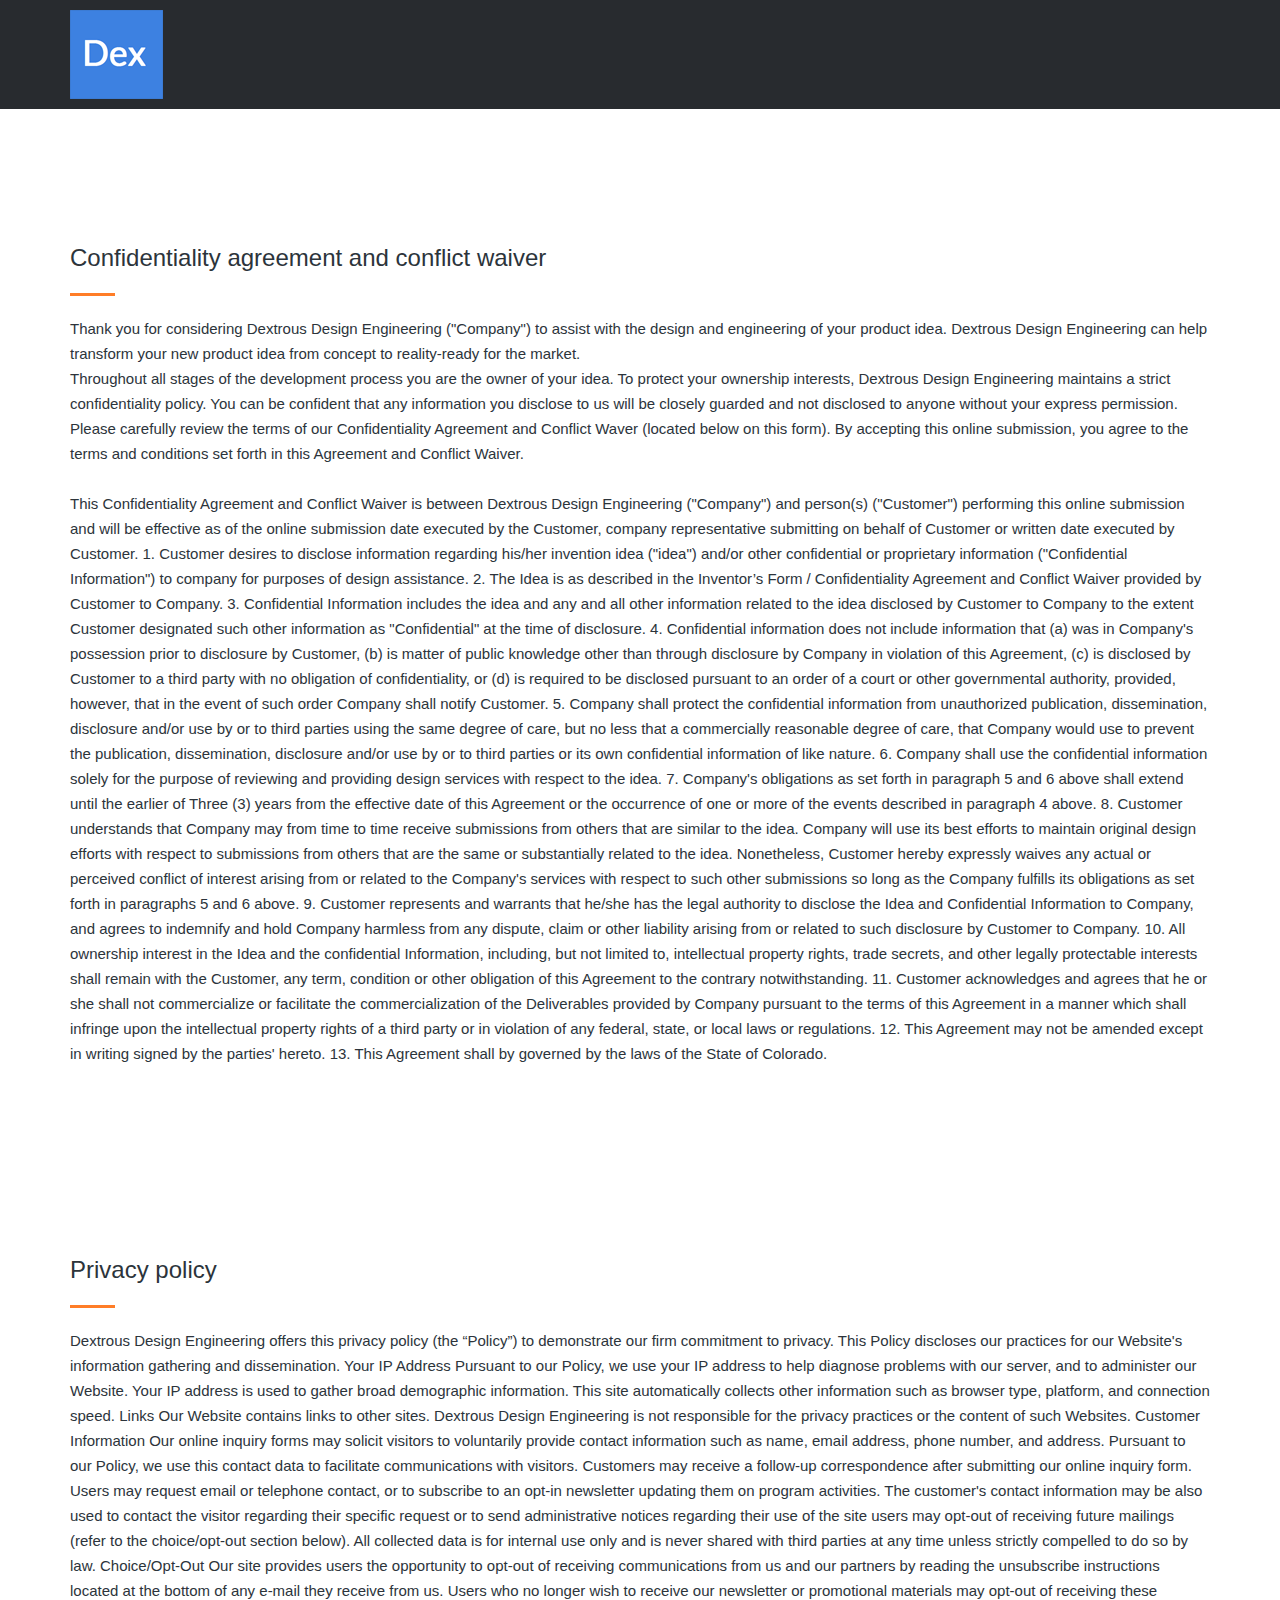
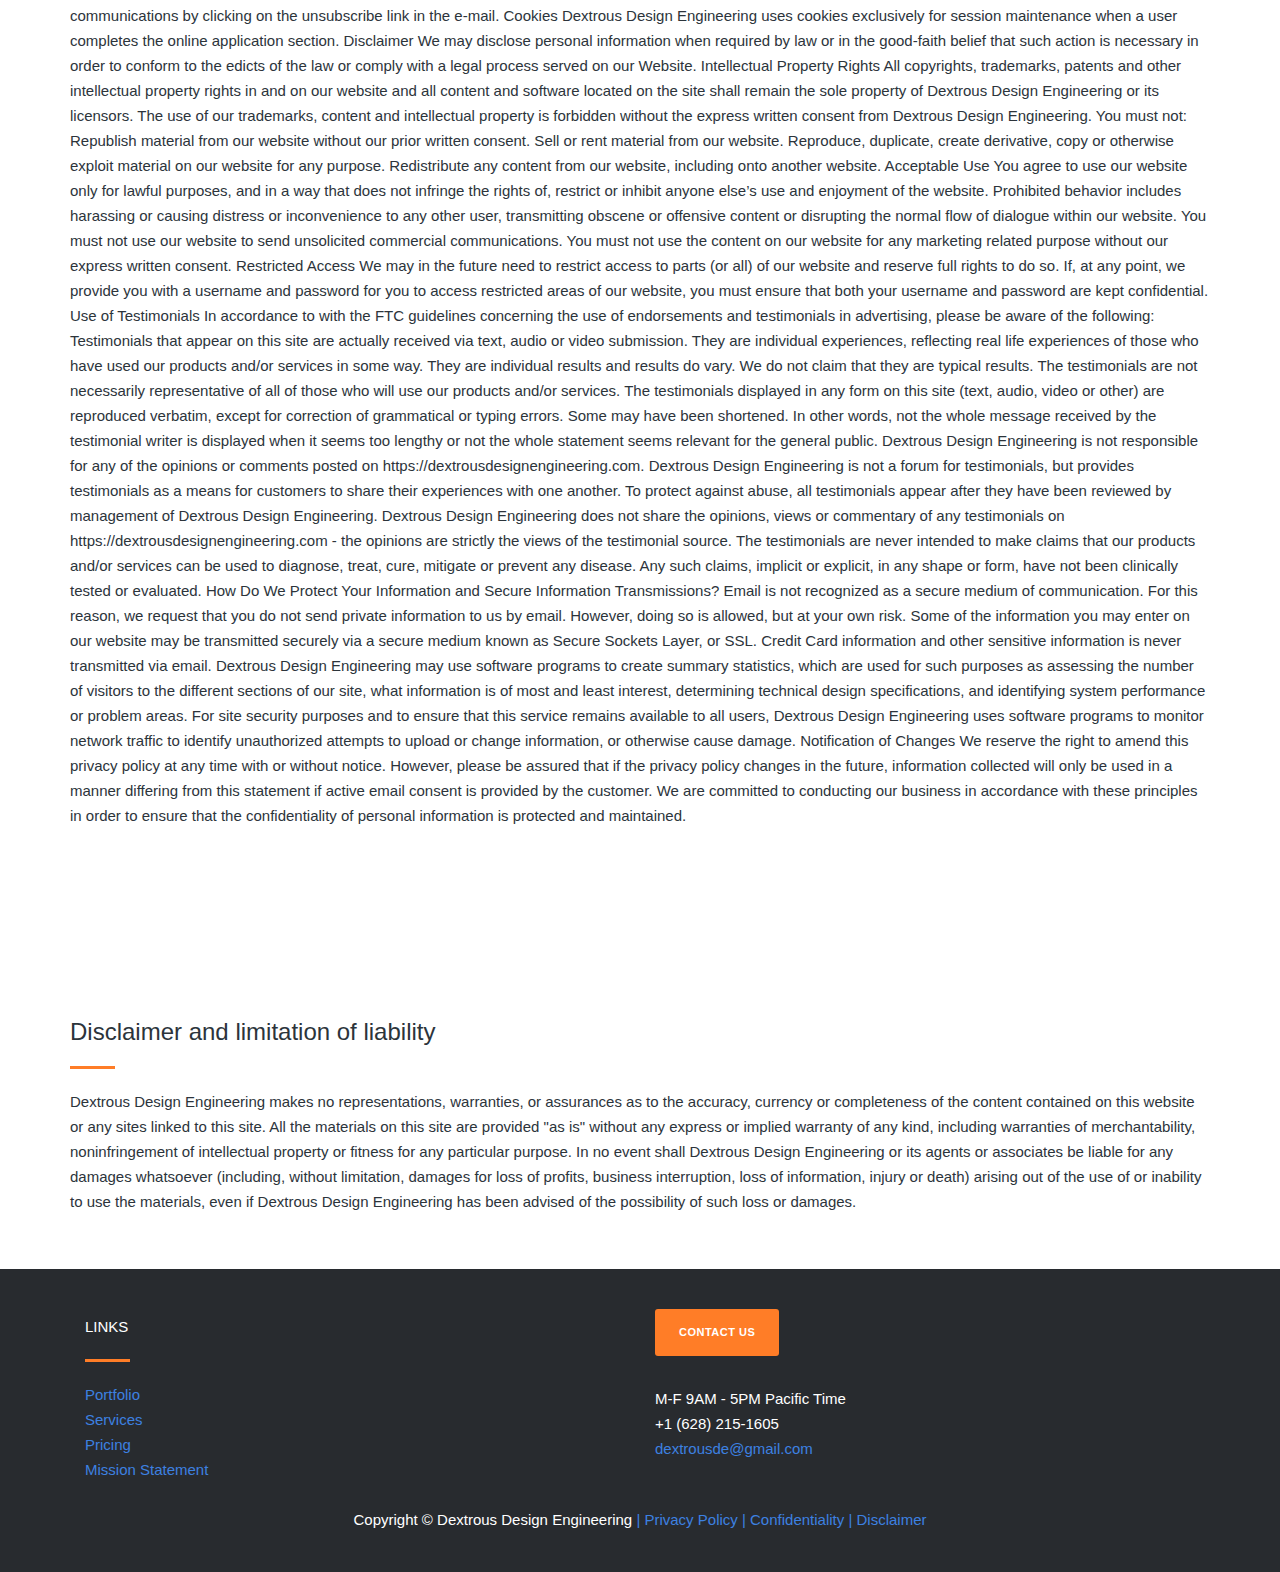
<file: support.html>
<!DOCTYPE html>
<html>
    <head>
        <!-- Global site tag (gtag.js) - Google Analytics -->
        <script async src="https://www.googletagmanager.com/gtag/js?id=UA-107282036-1"></script>
        <script>
        window.dataLayer = window.dataLayer || [];
        function gtag(){dataLayer.push(arguments);}
        gtag('js', new Date());
        gtag('config', 'UA-107282036-1');
        </script>

        <meta charset="utf-8">
        <meta http-equiv="X-UA-Compatible" content="IE=edge,chrome=1">
        <title>Dextrous Design Engineering | Web Policies</title>
        <meta name="description" content="Physical product design, engineering and manufacturing">
        <meta name="viewport" content="width=device-width, initial-scale=1">
        <link rel="apple-touch-icon" href="apple-touch-icon.png">

        <link rel="stylesheet" href="css/bootstrap.min.css">
        <link rel="stylesheet" href="css/fontAwesome.css">
        <link rel="stylesheet" href="css/hero-slider.css">
        <link rel="stylesheet" href="css/dde-main.css">
        <link rel="stylesheet" href="css/owl-carousel.css">
        <link href="https://fonts.googleapis.com/css?family=Lato:300,400,600,700,800" rel="stylesheet">
        <link rel="shortcut icon" href="img/favicon.ico" type="image/x-icon" />
       
        <script src="https://ajax.googleapis.com/ajax/libs/jquery/3.4.1/jquery.min.js"></script>
        <script>window.jQuery || document.write('<script src="js/vendor/jquery-1.11.2.min.js"><\/script>')</script>
        <script src="js/vendor/modernizr-2.8.3-respond-1.4.2.min.js"></script>
        <script src="js/vendor/bootstrap.min.js"></script>
        <script src="js/plugins.js"></script>
        <script src="js/main.js"></script>
        
    </head>

    <script>
        $(document).ready(function(){
            // Add smooth scrolling to all links
            $(".fixed-side-navbar a, .primary-button a").on('click', function(event) {

                // Make sure this.hash has a value before overriding default behavior
                if (this.hash !== "") {
                // Prevent default anchor click behavior
                event.preventDefault();

                // Store hash
                var hash = this.hash;

                // Using jQuery's animate() method to add smooth page scroll
                // The optional number (800) specifies the number of milliseconds it takes to scroll to the specified area
                $('html, body').animate({
                    scrollTop: $(hash).offset().top
                }, 800, function(){
            
                    // Add hash (#) to URL when done scrolling (default click behavior)
                    window.location.hash = hash;
                });
                } // End if
            });

            $("#header").load("support-pages/header.html"); 
            $("#footer").load("support-pages/footer.html"); 
            $('#contactusmodal').on('show.bs.modal', function (e) {
                var button = $(e.relatedTarget);
                var modal = $(this);

                // load content from HTML string
                //modal.find('.modal-body').html("Nice modal body baby...");
                // or, load content from value of data-remote url
                modal.find('.modal-body').load(button.data("remote"));
            });

        });
    </script>

<header>
    <div id="header"></div>
</header>

<body>
    <!-- Contact Us Modal -->
    <div class="modal" id="contactusmodal" tabindex="-1" role="dialog" aria-labelledby="ContactUs" aria-hidden="true">
        <div class="modal-dialog modal-dialog-centered" role="document">
          <div class="modal-content">
                <div class="modal-header">
                        <button type="button" class="btn btn-info" data-dismiss="modal" aria-label="Close">
                        <span aria-hidden="true">&times;</span>
                      </button>
                </div>

                <div class="modal-body"> </div>
          </div>
        </div>
    </div>
    
        <div class="projects-content" id="Confidentiality">  
                <div class="container">
                    <div class="left-text">
                            <h4>Confidentiality agreement and conflict waiver</h4>
                            <div class="line-dec"></div>
                    </div>
                    <p>
                            Thank you for considering Dextrous Design Engineering ("Company") to assist with the design and engineering of your product idea. Dextrous Design Engineering can help transform your new product idea from concept to reality-ready for the market.
                        </br>
                            Throughout all stages of the development process you are the owner of your idea. To protect your ownership interests, Dextrous Design Engineering maintains a strict confidentiality policy. You can be confident that any information you disclose to us will be closely guarded and not disclosed to anyone without your express permission. Please carefully review the terms of our Confidentiality Agreement and Conflict Waver (located below on this form). By accepting this online submission, you agree to the terms and conditions set forth in this Agreement and Conflict Waiver.
                        </br>  
                        </br> 
   
                            This Confidentiality Agreement and Conflict Waiver is between Dextrous Design Engineering ("Company") and person(s) ("Customer") performing this online submission and will be effective as of the online submission date executed by the Customer, company representative submitting on behalf of Customer or written date executed by Customer.
                            
                            1. Customer desires to disclose information regarding his/her invention idea ("idea") and/or other confidential or proprietary information ("Confidential Information") to company for purposes of design assistance.
                            
                            2. The Idea is as described in the Inventor’s Form / Confidentiality Agreement and Conflict Waiver provided by Customer to Company.
                            
                            3. Confidential Information includes the idea and any and all other information related to the idea disclosed by Customer to Company to the extent Customer designated such other information as "Confidential" at the time of disclosure.
                            
                            4. Confidential information does not include information that (a) was in Company's possession prior to disclosure by Customer, (b) is matter of public knowledge other than through disclosure by Company in violation of this Agreement, (c) is disclosed by Customer to a third party with no obligation of confidentiality, or (d) is required to be disclosed pursuant to an order of a court or other governmental authority, provided, however, that in the event of such order Company shall notify Customer.
                            
                            5. Company shall protect the confidential information from unauthorized publication, dissemination, disclosure and/or use by or to third parties using the same degree of care, but no less that a commercially reasonable degree of care, that Company would use to prevent the publication, dissemination, disclosure and/or use by or to third parties or its own confidential information of like nature.
                            
                            6. Company shall use the confidential information solely for the purpose of reviewing and providing design services with respect to the idea.
                            
                            7. Company's obligations as set forth in paragraph 5 and 6 above shall extend until the earlier of Three (3) years from the effective date of this Agreement or the occurrence of one or more of the events described in paragraph 4 above.
                            
                            8. Customer understands that Company may from time to time receive submissions from others that are similar to the idea. Company will use its best efforts to maintain original design efforts with respect to submissions from others that are the same or substantially related to the idea. Nonetheless, Customer hereby expressly waives any actual or perceived conflict of interest arising from or related to the Company's services with respect to such other submissions so long as the Company fulfills its obligations as set forth in paragraphs 5 and 6 above.
                            
                            9. Customer represents and warrants that he/she has the legal authority to disclose the Idea and Confidential Information to Company, and agrees to indemnify and hold Company harmless from any dispute, claim or other liability arising from or related to such disclosure by Customer to Company.
                            
                            10. All ownership interest in the Idea and the confidential Information, including, but not limited to, intellectual property rights, trade secrets, and other legally protectable interests shall remain with the Customer, any term, condition or other obligation of this Agreement to the contrary notwithstanding.
                            
                            11. Customer acknowledges and agrees that he or she shall not commercialize or facilitate the commercialization of the Deliverables provided by Company pursuant to the terms of this Agreement in a manner which shall infringe upon the intellectual property rights of a third party or in violation of any federal, state, or local laws or regulations.
                            
                            12. This Agreement may not be amended except in writing signed by the parties' hereto.
                            
                            13. This Agreement shall by governed by the laws of the State of Colorado.
                    </p>
                </div>
        </div>

        <div class="projects-content" id="Privacy">  
            <div class="container">
                <div class="left-text">
                        <h4>Privacy policy</h4>
                        <div class="line-dec"></div>
                </div>
                <p>
                        Dextrous Design Engineering offers this privacy policy (the “Policy”) to demonstrate our firm commitment to privacy. This Policy discloses our practices for our Website's information gathering and dissemination.

                        Your IP Address
                        Pursuant to our Policy, we use your IP address to help diagnose problems with our server, and to administer our Website. Your IP address is used to gather broad demographic information. This site automatically collects other information such as browser type, platform, and connection speed.
                        
                        Links 
                        Our Website contains links to other sites. Dextrous Design Engineering is not responsible for the privacy practices or the content of such Websites.
                        
                        Customer Information
                        Our online inquiry forms may solicit visitors to voluntarily provide contact information such as name, email address, phone number, and address. Pursuant to our Policy, we use this contact data to facilitate communications with visitors. Customers may receive a follow-up correspondence after submitting our online inquiry form. Users may request email or telephone contact, or to subscribe to an opt-in newsletter updating them on program activities. The customer's contact information may be also used to contact the visitor regarding their specific request or to send administrative notices regarding their use of the site users may opt-out of receiving future mailings (refer to the choice/opt-out section below). All collected data is for internal use only and is never shared with third parties at any time unless strictly compelled to do so by law. 
                        
                        Choice/Opt-Out
                        Our site provides users the opportunity to opt-out of receiving communications from us and our partners by reading the unsubscribe instructions located at the bottom of any e-mail they receive from us. Users who no longer wish to receive our newsletter or promotional materials may opt-out of receiving these communications by clicking on the unsubscribe link in the e-mail.
                        
                        Cookies
                        Dextrous Design Engineering uses cookies exclusively for session maintenance when a user completes the online application section.
                        
                        Disclaimer
                        We may disclose personal information when required by law or in the good-faith belief that such action is necessary in order to conform to the edicts of the law or comply with a legal process served on our Website.
                        
                        Intellectual Property Rights
                        All copyrights, trademarks, patents and other intellectual property rights in and on our website and all content and software located on the site shall remain the sole property of Dextrous Design Engineering or its licensors. The use of our trademarks, content and intellectual property is forbidden without the express written consent from Dextrous Design Engineering.
                        
                        You must not:
                        Republish material from our website without our prior written consent.
                        Sell or rent material from our website.
                        Reproduce, duplicate, create derivative, copy or otherwise exploit material on our website for any purpose.
                        Redistribute any content from our website, including onto another website.
                        
                        Acceptable Use
                        You agree to use our website only for lawful purposes, and in a way that does not infringe the rights of, restrict or inhibit anyone else’s use and enjoyment of the website. Prohibited behavior includes harassing or causing distress or inconvenience to any other user, transmitting obscene or offensive content or disrupting the normal flow of dialogue within our website.
                        
                        You must not use our website to send unsolicited commercial communications. You must not use the content on our website for any marketing related purpose without our express written consent.
                        
                        Restricted Access
                        We may in the future need to restrict access to parts (or all) of our website and reserve full rights to do so. If, at any point, we provide you with a username and password for you to access restricted areas of our website, you must ensure that both your username and password are kept confidential.
                        
                        Use of Testimonials
                        In accordance to with the FTC guidelines concerning the use of endorsements and testimonials in advertising, please be aware of the following:
                        
                        Testimonials that appear on this site are actually received via text, audio or video submission. They are individual experiences, reflecting real life experiences of those who have used our products and/or services in some way. They are individual results and results do vary. We do not claim that they are typical results. The testimonials are not necessarily representative of all of those who will use our products and/or services.
                        
                        The testimonials displayed in any form on this site (text, audio, video or other) are reproduced verbatim, except for correction of grammatical or typing errors. Some may have been shortened. In other words, not the whole message received by the testimonial writer is displayed when it seems too lengthy or not the whole statement seems relevant for the general public.
                        
                        Dextrous Design Engineering is not responsible for any of the opinions or comments posted on https://dextrousdesignengineering.com. Dextrous Design Engineering is not a forum for testimonials, but provides testimonials as a means for customers to share their experiences with one another. To protect against abuse, all testimonials appear after they have been reviewed by management of Dextrous Design Engineering. Dextrous Design Engineering does not share the opinions, views or commentary of any testimonials on https://dextrousdesignengineering.com - the opinions are strictly the views of the testimonial source.
                        
                        The testimonials are never intended to make claims that our products and/or services can be used to diagnose, treat, cure, mitigate or prevent any disease. Any such claims, implicit or explicit, in any shape or form, have not been clinically tested or evaluated.
                        
                        How Do We Protect Your Information and Secure Information Transmissions?
                        Email is not recognized as a secure medium of communication. For this reason, we request that you do not send private information to us by email. However, doing so is allowed, but at your own risk. Some of the information you may enter on our website may be transmitted securely via a secure medium known as Secure Sockets Layer, or SSL. Credit Card information and other sensitive information is never transmitted via email.
                        
                        Dextrous Design Engineering may use software programs to create summary statistics, which are used for such purposes as assessing the number of visitors to the different sections of our site, what information is of most and least interest, determining technical design specifications, and identifying system performance or problem areas.
                        
                        For site security purposes and to ensure that this service remains available to all users, Dextrous Design Engineering uses software programs to monitor network traffic to identify unauthorized attempts to upload or change information, or otherwise cause damage.
                        
                        Notification of Changes
                        We reserve the right to amend this privacy policy at any time with or without notice. However, please be assured that if the privacy policy changes in the future, information collected will only be used in a manner differing from this statement if active email consent is provided by the customer.
                        
                        We are committed to conducting our business in accordance with these principles in order to ensure that the confidentiality of personal information is protected and maintained.
                </p>
            </div>
        </div>

        <div class="projects-content" id="Disclaimer">  
            <div class="container">
                <div class="left-text">
                        <h4>Disclaimer and limitation of liability</h4>
                        <div class="line-dec"></div>
                </div>
                <p>
                        Dextrous Design Engineering makes no representations, warranties, or assurances as to the accuracy, currency or completeness of the content contained on this website or any sites linked to this site.
                        
                        All the materials on this site are provided "as is" without any express or implied warranty of any kind, including warranties of merchantability, noninfringement of intellectual property or fitness for any particular purpose. In no event shall Dextrous Design Engineering or its agents or associates be liable for any damages whatsoever (including, without limitation, damages for loss of profits, business interruption, loss of information, injury or death) arising out of the use of or inability to use the materials, even if Dextrous Design Engineering has been advised of the possibility of such loss or damages.
                </p>
            </div>
        </div>
            
   
</body>
<footer>
        <div id="footer"></div>
</footer>
</html>
</file>
<file: css/hero-slider.css>
/* -------------------------------- 

Primary style

-------------------------------- */
*, *::after, *::before {
  -webkit-box-sizing: border-box;
  -moz-box-sizing: border-box;
  box-sizing: border-box;
}

html {
  font-size: 62.5%;
}

body {
  /* font family is ignored b/c we specify font in html */
  /* font-family: "Open Sans", sans-serif; */
  color: #2c343b;
  background-color: #f2f2f2;
}

a {
  color: #d44457;
  text-decoration: none;
}

img {
  max-width: 100%;
}

/* -------------------------------- 

Main Components 

-------------------------------- */
.cd-header {
  position: absolute;
  z-index: 2;
  top: 0;
  left: 0;
  width: 100%;
  height: 50px;
  background-color: #21272c;
  -webkit-font-smoothing: antialiased;
  -moz-osx-font-smoothing: grayscale;
}
@media only screen and (min-width: 768px) {
  .cd-header {
    height: 70px;
    background-color: transparent;
  }
}

#cd-logo {
  float: left;
  margin: 13px 0 0 5%;
}
#cd-logo img {
  display: block;
}
@media only screen and (min-width: 768px) {
  #cd-logo {
    margin: 23px 0 0 5%;
  }
}

.cd-primary-nav {
  /* mobile first - navigation hidden by default, triggered by tap/click on navigation icon */
  float: right;
  margin-right: 5%;
  width: 44px;
  height: 100%;
}
.cd-primary-nav ul {
  position: absolute;
  top: 0;
  left: 0;
  width: 100%;
  -webkit-transform: translateY(-100%);
  -moz-transform: translateY(-100%);
  -ms-transform: translateY(-100%);
  -o-transform: translateY(-100%);
  transform: translateY(-100%);
}
.cd-primary-nav ul.is-visible {
  box-shadow: 0 3px 8px rgba(0, 0, 0, 0.2);
  -webkit-transform: translateY(50px);
  -moz-transform: translateY(50px);
  -ms-transform: translateY(50px);
  -o-transform: translateY(50px);
  transform: translateY(50px);
}
.cd-primary-nav a {
  display: block;
  height: 50px;
  line-height: 50px;
  padding-left: 5%;
  background: #21272c;
  border-top: 1px solid #333c44;
  color: #ffffff;
}
@media only screen and (min-width: 768px) {
  .cd-primary-nav {
    /* reset navigation values */
    width: auto;
    height: auto;
    background: none;
  }
  .cd-primary-nav ul {
    position: static;
    width: auto;
    -webkit-transform: translateY(0);
    -moz-transform: translateY(0);
    -ms-transform: translateY(0);
    -o-transform: translateY(0);
    transform: translateY(0);
    line-height: 70px;
  }
  .cd-primary-nav ul.is-visible {
    -webkit-transform: translateY(0);
    -moz-transform: translateY(0);
    -ms-transform: translateY(0);
    -o-transform: translateY(0);
    transform: translateY(0);
  }
  .cd-primary-nav li {
    display: inline-block;
    margin-left: 1em;
  }
  .cd-primary-nav a {
    display: inline-block;
    height: auto;
    font-weight: 600;
    line-height: normal;
    background: transparent;
    padding: .6em 1em;
    border-top: none;
  }
}

/* -------------------------------- 

Slider

-------------------------------- */
.cd-hero {
  position: relative;
  -webkit-font-smoothing: antialiased;
  -moz-osx-font-smoothing: grayscale;
}

.cd-hero-slider {
  position: relative;
  height: 360px;
  overflow: hidden;
}
.cd-hero-slider li {
  position: absolute;
  top: 0;
  left: 0;
  width: 100%;
  height: 100%;
  -webkit-transform: translateX(100%);
  -moz-transform: translateX(100%);
  -ms-transform: translateX(100%);
  -o-transform: translateX(100%);
  transform: translateX(100%);
}
.cd-hero-slider li.selected {
  /* this is the visible slide */
  position: relative;
  -webkit-transform: translateX(0);
  -moz-transform: translateX(0);
  -ms-transform: translateX(0);
  -o-transform: translateX(0);
  transform: translateX(0);
}
.cd-hero-slider li.move-left {
  /* slide hidden on the left */
  -webkit-transform: translateX(-100%);
  -moz-transform: translateX(-100%);
  -ms-transform: translateX(-100%);
  -o-transform: translateX(-100%);
  transform: translateX(-100%);
}
.cd-hero-slider li.is-moving, .cd-hero-slider li.selected {
  /* the is-moving class is assigned to the slide which is moving outside the viewport */
  -webkit-transition: -webkit-transform 0.5s;
  -moz-transition: -moz-transform 0.5s;
  transition: transform 0.5s;
}
@media only screen and (min-width: 768px) {
  .cd-hero-slider {
    height: 500px;
  }
}
@media only screen and (min-width: 1170px) {
  .cd-hero-slider {
    height: 680px;
  }
}

/* -------------------------------- 

Single slide style

-------------------------------- */
.cd-hero-slider li {
  background-position: center center;
  background-size: cover;
  background-repeat: no-repeat;
}
.cd-hero-slider li:first-of-type {
  background-image: url(../img/slide_01.jpg);
}
.cd-hero-slider li:nth-of-type(2) {
  background-image: url(../img/slide_02.jpg);
}
.cd-hero-slider li:nth-of-type(3) {
  background-image: url(../img/slide_03.jpg);
}
.cd-hero-slider .cd-full-width,
.cd-hero-slider .cd-half-width {
  position: absolute;
  width: 100%;
  height: 100%;
  z-index: 1;
  left: 0;
  top: 0;
  /* this padding is used to align the text */
  padding-top: 80px;
  text-align: center;
  /* Force Hardware Acceleration in WebKit */
  -webkit-backface-visibility: hidden;
  backface-visibility: hidden;
  -webkit-transform: translateZ(0);
  -moz-transform: translateZ(0);
  -ms-transform: translateZ(0);
  -o-transform: translateZ(0);
  transform: translateZ(0);
}
.cd-hero-slider .cd-img-container {
  /* hide image on mobile device */
  display: none;
}
.cd-hero-slider .cd-img-container img {
  position: absolute;
  left: 50%;
  top: 50%;
  bottom: auto;
  right: auto;
  -webkit-transform: translateX(-50%) translateY(-50%);
  -moz-transform: translateX(-50%) translateY(-50%);
  -ms-transform: translateX(-50%) translateY(-50%);
  -o-transform: translateX(-50%) translateY(-50%);
  transform: translateX(-50%) translateY(-50%);
}
.cd-hero-slider .cd-bg-video-wrapper {
  /* hide video on mobile device */
  display: none;
  position: absolute;
  top: 0;
  left: 0;
  width: 100%;
  height: 100%;
  overflow: hidden;
}
.cd-hero-slider .cd-bg-video-wrapper video {
  /* you won't see this element in the html, but it will be injected using js */
  display: block;
  min-height: 100%;
  min-width: 100%;
  max-width: none;
  height: auto;
  width: auto;
  position: absolute;
  left: 50%;
  top: 50%;
  bottom: auto;
  right: auto;
  -webkit-transform: translateX(-50%) translateY(-50%);
  -moz-transform: translateX(-50%) translateY(-50%);
  -ms-transform: translateX(-50%) translateY(-50%);
  -o-transform: translateX(-50%) translateY(-50%);
  transform: translateX(-50%) translateY(-50%);
}
.cd-hero-slider h2, .cd-hero-slider p {
  text-shadow: 0 1px 3px rgba(0, 0, 0, 0.1);
  line-height: 1.2;
  margin: 0 auto 14px;
  color: #ffffff;
  width: 90%;
  max-width: 400px;
}
.cd-hero-slider h2 {
  font-size: 2.4rem;
}
.cd-hero-slider p {
  font-size: 1.4rem;
  line-height: 1.4;
}
.cd-hero-slider .cd-btn {
  display: inline-block;
  padding: 1.2em 1.4em;
  margin-top: .8em;
  background-color: rgba(212, 68, 87, 0.9);
  font-size: 1.3rem;
  font-weight: 700;
  letter-spacing: 1px;
  color: #ffffff;
  text-transform: uppercase;
  box-shadow: 0 3px 6px rgba(0, 0, 0, 0.1);
  -webkit-transition: background-color 0.2s;
  -moz-transition: background-color 0.2s;
  transition: background-color 0.2s;
}
.cd-hero-slider .cd-btn.secondary {
  background-color: rgba(22, 26, 30, 0.8);
}
.cd-hero-slider .cd-btn:nth-of-type(2) {
  margin-left: 1em;
}
.no-touch .cd-hero-slider .cd-btn:hover {
  background-color: #d44457;
}
.no-touch .cd-hero-slider .cd-btn.secondary:hover {
  background-color: #161a1e;
}
@media only screen and (min-width: 768px) {
  .cd-hero-slider .cd-full-width,
  .cd-hero-slider .cd-half-width {
    padding-top: 150px;
  }
  .cd-hero-slider .cd-bg-video-wrapper {
    display: block;
  }
  .cd-hero-slider .cd-half-width {
    width: 45%;
  }
  .cd-hero-slider .cd-half-width:first-of-type {
    left: 5%;
  }
  .cd-hero-slider .cd-half-width:nth-of-type(2) {
    right: 5%;
    left: auto;
  }
  .cd-hero-slider .cd-img-container {
    display: block;
  }
  .cd-hero-slider h2, .cd-hero-slider p {
    max-width: 520px;
  }
  .cd-hero-slider h2 {
    font-size: 2.4em;
    font-weight: 300;
  }
  .cd-hero-slider .cd-btn {
    font-size: 1.4rem;
  }
}
@media only screen and (min-width: 1170px) {
  .cd-hero-slider .cd-full-width,
  .cd-hero-slider .cd-half-width {
    padding-top: 250px;
  }
  .cd-hero-slider h2, .cd-hero-slider p {
    margin-bottom: 20px;
  }
  .cd-hero-slider h2 {
    font-size: 3.2em;
  }
  .cd-hero-slider p {
    font-size: 1.6rem;
  }
}

/* -------------------------------- 

Single slide animation

-------------------------------- */
@media only screen and (min-width: 768px) {
  .cd-hero-slider .cd-half-width {
    opacity: 0;
    -webkit-transform: translateX(40px);
    -moz-transform: translateX(40px);
    -ms-transform: translateX(40px);
    -o-transform: translateX(40px);
    transform: translateX(40px);
  }
  .cd-hero-slider .move-left .cd-half-width {
    -webkit-transform: translateX(-40px);
    -moz-transform: translateX(-40px);
    -ms-transform: translateX(-40px);
    -o-transform: translateX(-40px);
    transform: translateX(-40px);
  }
  .cd-hero-slider .selected .cd-half-width {
    /* this is the visible slide */
    opacity: 1;
    -webkit-transform: translateX(0);
    -moz-transform: translateX(0);
    -ms-transform: translateX(0);
    -o-transform: translateX(0);
    transform: translateX(0);
  }
  .cd-hero-slider .is-moving .cd-half-width {
    /* this is the slide moving outside the viewport 
    wait for the end of the transition on the <li> parent before set opacity to 0 and translate to 40px/-40px */
    -webkit-transition: opacity 0s 0.5s, -webkit-transform 0s 0.5s;
    -moz-transition: opacity 0s 0.5s, -moz-transform 0s 0.5s;
    transition: opacity 0s 0.5s, transform 0s 0.5s;
  }
  .cd-hero-slider li.selected.from-left .cd-half-width:nth-of-type(2),
  .cd-hero-slider li.selected.from-right .cd-half-width:first-of-type {
    /* this is the selected slide - different animation if it's entering from left or right */
    -webkit-transition: opacity 0.4s 0.2s, -webkit-transform 0.5s 0.2s;
    -moz-transition: opacity 0.4s 0.2s, -moz-transform 0.5s 0.2s;
    transition: opacity 0.4s 0.2s, transform 0.5s 0.2s;
  }
  .cd-hero-slider li.selected.from-left .cd-half-width:first-of-type,
  .cd-hero-slider li.selected.from-right .cd-half-width:nth-of-type(2) {
    /* this is the selected slide - different animation if it's entering from left or right */
    -webkit-transition: opacity 0.4s 0.4s, -webkit-transform 0.5s 0.4s;
    -moz-transition: opacity 0.4s 0.4s, -moz-transform 0.5s 0.4s;
    transition: opacity 0.4s 0.4s, transform 0.5s 0.4s;
  }
  .cd-hero-slider .cd-full-width h2,
  .cd-hero-slider .cd-full-width p,
  .cd-hero-slider .cd-full-width .cd-btn {
    opacity: 0;
    -webkit-transform: translateX(100px);
    -moz-transform: translateX(100px);
    -ms-transform: translateX(100px);
    -o-transform: translateX(100px);
    transform: translateX(100px);
  }
  .cd-hero-slider .move-left .cd-full-width h2,
  .cd-hero-slider .move-left .cd-full-width p,
  .cd-hero-slider .move-left .cd-full-width .cd-btn {
    opacity: 0;
    -webkit-transform: translateX(-100px);
    -moz-transform: translateX(-100px);
    -ms-transform: translateX(-100px);
    -o-transform: translateX(-100px);
    transform: translateX(-100px);
  }
  .cd-hero-slider .selected .cd-full-width h2,
  .cd-hero-slider .selected .cd-full-width p,
  .cd-hero-slider .selected .cd-full-width .cd-btn {
    /* this is the visible slide */
    opacity: 1;
    -webkit-transform: translateX(0);
    -moz-transform: translateX(0);
    -ms-transform: translateX(0);
    -o-transform: translateX(0);
    transform: translateX(0);
  }
  .cd-hero-slider li.is-moving .cd-full-width h2,
  .cd-hero-slider li.is-moving .cd-full-width p,
  .cd-hero-slider li.is-moving .cd-full-width .cd-btn {
    /* this is the slide moving outside the viewport 
    wait for the end of the transition on the li parent before set opacity to 0 and translate to 100px/-100px */
    -webkit-transition: opacity 0s 0.5s, -webkit-transform 0s 0.5s;
    -moz-transition: opacity 0s 0.5s, -moz-transform 0s 0.5s;
    transition: opacity 0s 0.5s, transform 0s 0.5s;
  }
  .cd-hero-slider li.selected h2 {
    -webkit-transition: opacity 0.4s 0.2s, -webkit-transform 0.5s 0.2s;
    -moz-transition: opacity 0.4s 0.2s, -moz-transform 0.5s 0.2s;
    transition: opacity 0.4s 0.2s, transform 0.5s 0.2s;
  }
  .cd-hero-slider li.selected p {
    -webkit-transition: opacity 0.4s 0.3s, -webkit-transform 0.5s 0.3s;
    -moz-transition: opacity 0.4s 0.3s, -moz-transform 0.5s 0.3s;
    transition: opacity 0.4s 0.3s, transform 0.5s 0.3s;
  }
  .cd-hero-slider li.selected .cd-btn {
    -webkit-transition: opacity 0.4s 0.4s, -webkit-transform 0.5s 0.4s, background-color 0.2s 0s;
    -moz-transition: opacity 0.4s 0.4s, -moz-transform 0.5s 0.4s, background-color 0.2s 0s;
    transition: opacity 0.4s 0.4s, transform 0.5s 0.4s, background-color 0.2s 0s;
  }
}
/* -------------------------------- 

Slider navigation

-------------------------------- */
.cd-slider-nav {
  display: none;
  position: absolute;
  width: 100%;
  bottom: 0;
  z-index: 2;
  text-align: center;
  height: 55px;
  background-color: rgba(0, 1, 1, 0.5);
}
.cd-slider-nav nav, .cd-slider-nav ul, .cd-slider-nav li, .cd-slider-nav a {
  height: 100%;
}
.cd-slider-nav nav {
  display: inline-block;
  position: relative;
}
.cd-slider-nav .cd-marker {
  position: absolute;
  bottom: 0;
  left: 0;
  width: 60px;
  height: 100%;
  color: #d44457;
  background-color: #ffffff;
  box-shadow: inset 0 2px 0 currentColor;
  -webkit-transition: -webkit-transform 0.2s, box-shadow 0.2s;
  -moz-transition: -moz-transform 0.2s, box-shadow 0.2s;
  transition: transform 0.2s, box-shadow 0.2s;
}
.cd-slider-nav .cd-marker.item-2 {
  -webkit-transform: translateX(100%);
  -moz-transform: translateX(100%);
  -ms-transform: translateX(100%);
  -o-transform: translateX(100%);
  transform: translateX(100%);
}
.cd-slider-nav .cd-marker.item-3 {
  -webkit-transform: translateX(200%);
  -moz-transform: translateX(200%);
  -ms-transform: translateX(200%);
  -o-transform: translateX(200%);
  transform: translateX(200%);
}
.cd-slider-nav .cd-marker.item-4 {
  -webkit-transform: translateX(300%);
  -moz-transform: translateX(300%);
  -ms-transform: translateX(300%);
  -o-transform: translateX(300%);
  transform: translateX(300%);
}
.cd-slider-nav .cd-marker.item-5 {
  -webkit-transform: translateX(400%);
  -moz-transform: translateX(400%);
  -ms-transform: translateX(400%);
  -o-transform: translateX(400%);
  transform: translateX(400%);
}
.cd-slider-nav ul::after {
  clear: both;
  content: "";
  display: table;
}
.cd-slider-nav li {
  display: inline-block;
  width: 60px;
  float: left;
}
.cd-slider-nav li.selected a {
  color: #2c343b;
}
.no-touch .cd-slider-nav li.selected a:hover {
  background-color: transparent;
}
.cd-slider-nav a {
  display: block;
  position: relative;
  padding-top: 35px;
  font-size: 1rem;
  font-weight: 700;
  color: #a8b4be;
  -webkit-transition: background-color 0.2s;
  -moz-transition: background-color 0.2s;
  transition: background-color 0.2s;
}
.cd-slider-nav a::before {
  content: '';
  position: absolute;
  width: 24px;
  height: 24px;
  top: 8px;
  left: 50%;
  right: auto;
  -webkit-transform: translateX(-50%);
  -moz-transform: translateX(-50%);
  -ms-transform: translateX(-50%);
  -o-transform: translateX(-50%);
  transform: translateX(-50%);
}
.no-touch .cd-slider-nav a:hover {
  background-color: rgba(0, 1, 1, 0.5);
}
.cd-slider-nav li:first-of-type a::before {
  background-position: 0 0;
}
.cd-slider-nav li.selected:first-of-type a::before {
  background-position: 0 -24px;
}
.cd-slider-nav li:nth-of-type(2) a::before {
  background-position: -24px 0;
}
.cd-slider-nav li.selected:nth-of-type(2) a::before {
  background-position: -24px -24px;
}
.cd-slider-nav li:nth-of-type(3) a::before {
  background-position: -48px 0;
}
.cd-slider-nav li.selected:nth-of-type(3) a::before {
  background-position: -48px -24px;
}
.cd-slider-nav li:nth-of-type(4) a::before {
  background-position: -72px 0;
}
.cd-slider-nav li.selected:nth-of-type(4) a::before {
  background-position: -72px -24px;
}
.cd-slider-nav li:nth-of-type(5) a::before {
  background-position: -96px 0;
}
.cd-slider-nav li.selected:nth-of-type(5) a::before {
  background-position: -96px -24px;
}
@media only screen and (min-width: 768px) {
  .cd-slider-nav {
    height: 80px;
  }
  .cd-slider-nav .cd-marker,
  .cd-slider-nav li {
    width: 95px;
  }
  .cd-slider-nav a {
    padding-top: 48px;
    font-size: 1.1rem;
    text-transform: uppercase;
  }
  .cd-slider-nav a::before {
    top: 18px;
  }
}

/* -------------------------------- 

Main content

-------------------------------- */
.cd-main-content {
  width: 90%;
  max-width: 768px;
  margin: 0 auto;
  padding: 2em 0;
}
.cd-main-content p {
  font-size: 1.4rem;
  line-height: 1.8;
  color: #999999;
  margin: 2em 0;
}
@media only screen and (min-width: 1170px) {
  .cd-main-content {
    padding: 3em 0;
  }
  .cd-main-content p {
    font-size: 1.6rem;
  }
}

/* -------------------------------- 

Javascript disabled

-------------------------------- */
.no-js .cd-hero-slider li {
  display: none;
}
.no-js .cd-hero-slider li.selected {
  display: block;
}

.no-js .cd-slider-nav {
  display: none;
}
</file>
<file: css/dde-main.css>
/*
Dextrous Design Engineering - website main CSS
*/

p {
  font-size: 15px;
  line-height: 25px;
}

section {
  padding: 25px 0 35px;
  background: #fff;
}

body { 
  position: relative; /* we need this for the scrollspy */ 
  font-size: 14px;
}

a { color:  #3d81e1; }
a:hover { color:#ff7d27; }

/* Reserved for pricing box*/
h6 {
  display: block;
  font-size: 14px;
  margin-top: 1.33em;
  margin-bottom: 2.33em;
  margin-left: 0;
  margin-right: 0;
  /* border: 1px solid darkblue; */
}

/*----------
  NAV
----------*/

.fixed-side-navbar {
  position: fixed;
  top: 50%;
  right: 0;
  z-index: 99999;
  margin-top: -100px;
  text-align: right;
  padding: 30px 0;
  -webkit-transition: all .3s;
  transition: all .3s;
}
.fixed-side-navbar:hover {
  background: transparent;
}
.fixed-side-navbar:hover .nav > li > a > span {
  color: rgba(0, 0, 0, 0.5);
  display: block;
  background-color: #fff;
  text-align: center;
  text-transform: uppercase;
  font-size: 12px;
  padding: 2px 12px;
  border-radius: 15px;
}
.fixed-side-navbar .nav > li a.active {
  background-color: transparent;
  color: black;
}
.fixed-side-navbar .nav > li a.active:after {
  -webkit-transform: scale(0.9);
          transform: scale(0.9);
}
.fixed-side-navbar .nav > li a.active:before {
  content: '';
  position: absolute;
  top: 50%;
  right: 17px;
  margin-top: -8px;
  width: 16px;
  height: 16px;
  background: transparent;
  border: 2px solid #fff;
  border-radius: 10px;
}
.nav>li {
  position: relative;
  display: block;
}
.fixed-side-navbar .nav > li a {
  color: #fff;
  min-height: 32px;
  background: transparent;
  padding: 5px 45px 5px 25px;
  border-right: none;
}
.fixed-side-navbar .nav > li a span {
  display: none;
  -webkit-transition: all .2s;
  transition: all .2s;
}
.fixed-side-navbar .nav > li a:after {
  content: '';
  position: absolute;
  top: 50%;
  right: 20px;
  margin-top: -5px;
  width: 10px;
  height: 10px;
  border-radius: 10px;
  /* background: rgba(250, 250, 250, 0.75); */
  background: #3d81e1;
  -webkit-transition: all .3s;
  transition: all .3s;
  -webkit-transform: scale(0.6);
          transform: scale(0.6);
}
.fixed-side-navbar .nav > li a:hover {
  background-color: transparent;
  border-top-left-radius: 5px;
  border-bottom-left-radius: 5px;
  border-color: black;
  border-right: 0;
}
.fixed-side-navbar .nav > li a:hover > span {
  color: black;
  display: block;
}

.fadeInRight {
  -webkit-animation-name: fadeInRight;
          animation-name: fadeInRight;
}


.primary-button a {
  display: inline-block;
  background-color: #ff7d27;
  padding: 15px 24px;
  border-radius: 3px;
  text-transform: uppercase;
  font-size: 11px;
  color: #fff;
  font-weight: 700;
  text-decoration: none;
  letter-spacing: 0.5px;
}


.parallax-content {
  width: 100%;
  min-height: 100vh;
  background-size: cover;
}


.baner-content {
  padding-top: 30vh;
  text-align: center;
  background-image: url(../img/1st-section.jpg);
}

.baner-content h1 {
  margin-top: 0px;
  font-size: 50px;
  /* color: #fff; */
  color: #062e84;
  font-weight: 800;
  text-transform: uppercase;
  margin-bottom: 0px;
}

.baner-content em {
  /* color: #ff7d27; */
  color: #3d81e1;
  font-weight: 600;
  font-style: normal;
}

.baner-content span {
  display: inline-block;
  margin-top: 10px;
  font-weight: 300;
  font-size: 36px;
  color: #080353;
}
.baner-content address {
  display: block;
  margin-top: 100px;
  font-weight: 300;
  font-size: 14px;
  text-align: right;
  color: #080353;
}
.baner-content .primary-button {
  margin-top: 15px;
}

.p-container {
  display: p;
  flex-flow: row wrap;
  justify-content: space-between;
  padding: 20px;
  background: #FFF;
}
.flex-container {
  display: flex;
  flex-flow: row wrap;
  justify-content: space-between;
  padding: 20px;
  background: #FFF;
}
  /* to center flex-items */
  .flex-item {
    margin: auto;
  }

/* Service Offerings */
.service-content {
  padding-left: 15px;
  padding-right: 15px;
  padding-top: 15vh;
  background-image: url(../img/2nd-section.jpg);
  background-attachment: fixed;
  /* min-height: 100vh; */
  background-size: cover;
  background-position: center center;
}



.service-content .left-text h4 {
  font-size: 24px;
  font-weight: 500;
  color: #fff;
}

h4, .h4 {
  font-size: 18px;
}

.service-content .left-text .line-dec {
  width: 45px;
  height: 3px;
  background-color: #ff7d27;
  margin: 20px 0px 20px 0px;
}

.service-content .left-text p {
  color: #fff;
}

.service-content .left-text ul {
  padding: 0;
  margin-top: 30px;
  list-style: none;
}

.service-content .left-text ul li {
  margin: 15px 0px;
  font-weight: 600;
  color: #fff;
}

.service-content .left-text .primary-button {
  margin: 30px 0px;
}

.service-content .service-item {
  background-color: rgba(0, 0, 0, 0.5);
  padding: 25px 30px;
  text-align: left;
  color: #fff;
  margin-bottom: 30px;
}

.service-content .service-item .line-dec {
  width: 45px;
  height: 3px;
  background-color: #ff7d27;
  margin: 20px auto 15px auto;
}


/* Portfolio ;  With Whom Have WE worked */
.projects-content {
  padding-top: 15vh;
  padding-bottom: 5vh;
  background-color: #fff;
  /* background-image: url(../img/3rd-section.jpg); */
}

.projects-content .left-text h4 {
  font-size: 24px;
  font-weight: 500;
  color: #2c343b;
}

.projects-content .left-text .category {
  font-style: italic;
  font-weight: bold;
}

.projects-content .left-text .line-dec {
  width: 45px;
  height: 3px;
  background-color: #ff7d27;
  margin: 20px 0px 20px 0px;
}

.projects-content .left-text p {
  color: #2c343b;;
}

.projects-content .left-text ul {
  padding: 0;
  margin-top: 30px;
  list-style: none;
}

.projects-content .left-text ul li {
  margin: 15px 0px;
  font-weight: 600;
  color:  #2c343b;;
}

.projects-content .item img {
  width: 100%;
}

.projects-content .item {
  margin: 15px;
}

.projects-content .item .text-content {
  background-color:  #fff;;
  text-align: center;
  padding: 20px;
}

.projects-content .item .text-content h4 {
  margin-top: 0px;
  font-size: 19px;
  font-weight: 600;
}

.projects-content .item .text-content span {
  font-style: normal;
  font-size: 17px;
  font-weight: 700;
  color: #ff7d27;
}

.owl-pagination {
  margin-top: 40px;
  opacity: 1;
  display: inline-block;
}

.owl-page span {
  display: block;
  width: 14px;
  height: 14px;
  margin: 0px 5px;
  filter: alpha(opacity=50);
  opacity: 0.5;
  -webkit-border-radius: 20px;
  -moz-border-radius: 20px;
  border-radius: 20px;
  background: #2c343b;;
}

/* Processes and Capabilities */
.tabs-content {
  padding-left: 15px;
  padding-right: 15px;
  padding-top: 10vh;
  padding-bottom: 5vh;
  background-image: url(../img/4th-section.jpg);
  background-attachment: fixed;
  /* min-height: 100vh; */
  background-size: cover;
  background-position: center center;
}
.tabs-content .left-text h4 {
  font-size: 24px;
  font-weight: 500;
  color: #fff;
  margin: 20px 0px 20px 0px;
}

.tabs-content .left-text .line-dec {
  width: 45px;
  height: 3px;
  background-color: #ff7d27;
  margin: 20px 0px 20px 0px;
}

.tabs-content .left-text p {
  color: #fff;
}

.tabs-content .left-text ul {
  padding: 0;
  margin-top: 15px;
  list-style: none;
}

.tabs-content .left-text ul li {
  margin: 15px 0px;
  font-weight: 600;
  color: #fff;
}

/* Why Choose Us*/
.WCU-feature{
  padding-left: 15px;
  padding-right: 15px;
  padding-top: 15vh;
  padding-bottom: 5vh;
  background-image: url(../img/whychooseus.jpg);
  /* min-height: 50vh; */
  background-attachment: fixed;
  background-size: cover;
  background-position: center center;
}

.WCU-feature .left-text h4 {
  font-size: 24px;
  font-weight: 500;
  color: #fff;
}
.WCU-feature .left-text .line-dec {
  width: 45px;
  height: 3px;
  background-color: #ff7d27;
  margin: 20px 0px 20px 0px;
}
.WCU-feature h3 {
  font-size: 18px;
  color: #fff;
}
.WCU-feature p {
  color: #fff;
}

.WCU-feature .item img {
  width: 100%;
}

.WCU-feature .item {
  margin: 15px;
}

.WCU-feature .item .text-content {
  background-color:  #fff;;
  text-align: center;
  padding: 20px;
}

.WCU-feature .item .text-content p {
  font-weight: 700;
  text-align: left;
  color: #000000;
}

.WCU-feature .item .text-content h4 {
  margin-top: 0px;
  font-size: 19px;
  font-weight: 600;
}

.WCU-feature .item .text-content span {
  font-style: normal;
  font-size: 17px;
  font-weight: 700;
  color: #ff7d27;
}

.owl-pagination {
  margin-top: 40px;
  opacity: 1;
  /* display: inline-block; */
}

.owl-page span {
  display: block;
  width: 14px;
  height: 14px;
  margin: 0px 5px;
  filter: alpha(opacity=50);
  opacity: 0.5;
  -webkit-border-radius: 20px;
  -moz-border-radius: 20px;
  border-radius: 20px;
  background: #2c343b;;
}


section {
  background-color: transparent;
  padding-bottom: 15px;
}

.wrapper {
  text-align: center;
}

.tabs {
  list-style: none;
  margin: 0px;
  padding: 0px;
}

.tabs li {
  display: inline-block;
  text-align: center;
  margin: 10px;
}

.tabs a {
  display:block;
  text-align:center;
  text-decoration:none;
  text-transform:uppercase;
  color:#fff;
  font-size: 14px;
  font-weight: 700;
  padding:5px 5px;
  border:1px solid #fff;
}

.tabs a:hover {
  color: #ff7d27;
}

.tabs .active {
  border:4px solid #ff7d27;
}

.tabgroup div  {
}

.tabgroup p {
  background-color: rgba(0, 0, 0, 0.5);
  color: #fff;
  padding: 25px;
}

.clearfix:after {
  content:"";
  display:table;
  clear:both;
}


.contact-content {
  padding-left: 15px;
  padding-right: 15px;
  padding-top: 16vh;
  background-image: url(../img/5th-section.jpg);
  background-attachment: fixed;
  background-size: cover;
  background-position: center center;
}

.contact-content .card-body{
  background-color: transparent;
}

.contact-content .left-text h4 {
  font-size: 24px;
  font-weight: 500;
  color: #fff;
}
.contact-content .left-text .line-dec {
  width: 45px;
  height: 3px;
  background-color: #ff7d27;
  margin: 20px 0px 20px 0px;
}
.contact-content h3 {
  font-size: 18px;
  color: #fff;
}
.contact-content p {
  color: #fff;
}

.contact-form {
  background-color: rgba(0, 0, 0, 0.5);
  padding: 30px 25px;
  margin-bottom: 30px;
}

#contact input {
  border-radius: 3px;
  padding-left: 15px;
  font-size: 13px;
  color: #232323;
  background-color: rgba(250, 250, 250, 1);
  outline: none;
  border: none;
  box-shadow: none;
  line-height: 50px;
  height: 50px;
  width: 100%;
  margin-bottom: 30px;
}

#contact textarea {
  border-radius: 3px;
  padding-left: 15px;
  padding-top: 10px;
  font-size: 13px;
  color: #232323;
  background-color: rgba(250, 250, 250, 1);
  outline: none;
  border: none;
  box-shadow: none;
  height: 165px;
  max-height: 220px;
  width: 100%;
  margin-bottom: 25px;
}

#contact button {
  display: inline-block;
  background-color: #ff7d27;
  padding: 15px 24px;
  width: 100%;
  border-radius: 3px;
  text-transform: uppercase;
  font-size: 11px;
  color: #fff;
  font-weight: 700;
  text-decoration: none;
  letter-spacing: 0.5px;
}

.map {
  margin-bottom: 30px;
  width: 100%;
  background-color: rgba(0, 0, 0, 0.5);
  padding: 30px 20px;
}


/* Header */
header {
  text-align: left;
  background-color: #282b2f;
  padding: 10px 0px;
}

header h3 a{
  padding: 15px;
  text-align: left;
  font-size: 16px;
}
header .primary-button {
  margin-bottom: 30px;
}

header ul {
  padding: 0px;
  margin: 0px;
  list-style: none;
}

header ul li {
  display: inline-block;
  margin: 0px 4px;
}

header ul li a {
  width: 40px;
  height: 40px;
  line-height: 40px;
  text-align: left;
  display: inline-block;
  background-color: #ff7d27;
  color: #282b2f;
  border-radius: 50%;
  text-decoration: none;
  transition: all 0.5s;
  font-size: 17px;
}

header ul li a:hover {
  color: #282b2f;
  background-color: #ff8e43;
}

header p {
  margin-top: 15px;
  color: #fff;
  letter-spacing: 0.5px;
  margin-bottom: 0px;
}

header em {
  color: #ff8e43;
  font-weight: 600;
  font-style: normal;
}


/* Footer */
footer {
  text-align: center;
  background-color: #282b2f;
  padding: 30px 0px;
}

footer h3 a{
  padding: 20px;
  text-align: center;
  font-size: 16px;
}
footer .primary-button {
  text-align:left;
  margin-top: 10px;
  margin-bottom: 30px;
}

footer ul {
  padding: 0px;
  margin: 0px;
  list-style: none;
}

footer ul li {
  display: inline-block;
  margin: 0px 4px;
}

footer ul li a {
  width: 40px;
  height: 40px;
  line-height: 40px;
  text-align: center;
  display: inline-block;
  background-color: #ff7d27;
  color: #282b2f;
  border-radius: 50%;
  text-decoration: none;
  transition: all 0.5s;
  font-size: 17px;
}

footer ul li a:hover {
  color: #282b2f;
  background-color: #ff8e43;
}

footer p {
  margin-top: 15px;
  color: #fff;
  text-align: left;
}

p.center {
  margin-left: auto;
  margin-right: auto;
}

footer em {
  color: #ff8e43;
  font-weight: 600;
  font-style: normal;
}

footer .line-dec {
  width: 45px;
  height: 3px;
  background-color: #ff7d27;
  margin: 20px 0px 20px 0px;
}
@media (max-width: 767px){
  
  .baner-content {
    padding-top: 30vh;
  }

  .baner-content h1 {
    font-size: 36px;
  }

  .baner-content em {
  }

  .baner-content span {
    font-size: 24px;
  }

  .baner-content .primary-button {
    margin-top: 15px;
  }

  .service-content {
    padding-top: 5vh;
    text-align: left;
  }

  .service-content .left-text .line-dec {
    width: 45px;
    height: 3px;
    background-color: #ff7d27;
    margin: 20px 0 20px 0;
  }

  .service-content .left-text ul {
    text-align: left;
  }

  .service-content .service-item {
    background-color: rgba(0, 0, 0, 0.5);
    padding: 25px 30px;
    text-align: center;
    color: #fff;
    margin-bottom: 30px;
  }

}

@media (min-width: 1200px) {
  .container {
    max-width: 1170px;
  }
}

/* LIGHT BOX */

body:after {
  content: url(../img/close.png) url(../img/loading.gif) url(../img/prev.png) url(../img/next.png);
  display: none;
}

body.lb-disable-scrolling {
  overflow: hidden;
}

.lightboxOverlay {
  position: absolute;
  top: 0;
  left: 0;
  z-index: 99999;
  background-color: black;
  filter: progid:DXImageTransform.Microsoft.Alpha(Opacity=80);
  opacity: 0.8;
  display: none;
}

.lightbox {
  position: absolute;
  top: 0;
  left: 0;
  width: 100%;
  z-index: 100000;
  text-align: center;
  line-height: 0;
  font-weight: normal;
}

.lightbox .lb-image {
  display: block;
  height: auto;
  max-width: inherit;
  max-height: none;
  border-radius: 3px;

  /* Image border */
  border: 4px solid white;
}

.lightbox a img {
  border: none;
}

.lb-outerContainer {
  position: relative;
  *zoom: 1;
  width: 250px;
  height: 250px;
  margin: 0 auto;
  border-radius: 4px;

  /* Background color behind image.
     This is visible during transitions. */
  background-color: white;
}

.lb-outerContainer:after {
  content: "";
  display: table;
  clear: both;
}

.lb-loader {
  position: absolute;
  top: 43%;
  left: 0;
  height: 25%;
  width: 100%;
  text-align: center;
  line-height: 0;
}

.lb-cancel {
  display: block;
  width: 32px;
  height: 32px;
  margin: 0 auto;
  background: url(../img/loading.gif) no-repeat;
}

.lb-nav {
  position: absolute;
  top: 0;
  left: 0;
  height: 100%;
  width: 100%;
  z-index: 10;
}

.lb-container > .nav {
  left: 0;
}

.lb-nav a {
  outline: none;
  background-image: url('[data-uri]');
}

.lb-prev, .lb-next {
  height: 100%;
  cursor: pointer;
  display: block;
}

.lb-nav a.lb-prev {
  width: 34%;
  left: 0;
  float: left;
  background: url(../img/prev.png) left 48% no-repeat;
  filter: progid:DXImageTransform.Microsoft.Alpha(Opacity=0);
  opacity: 0;
  -webkit-transition: opacity 0.6s;
  -moz-transition: opacity 0.6s;
  -o-transition: opacity 0.6s;
  transition: opacity 0.6s;
}

.lb-nav a.lb-prev:hover {
  filter: progid:DXImageTransform.Microsoft.Alpha(Opacity=100);
  opacity: 1;
}

.lb-nav a.lb-next {
  width: 64%;
  right: 0;
  float: right;
  background: url(../img/next.png) right 48% no-repeat;
  filter: progid:DXImageTransform.Microsoft.Alpha(Opacity=0);
  opacity: 0;
  -webkit-transition: opacity 0.6s;
  -moz-transition: opacity 0.6s;
  -o-transition: opacity 0.6s;
  transition: opacity 0.6s;
}

.lb-nav a.lb-next:hover {
  filter: progid:DXImageTransform.Microsoft.Alpha(Opacity=100);
  opacity: 1;
}

.lb-dataContainer {
  margin: 0 auto;
  padding-top: 5px;
  *zoom: 1;
  width: 100%;
  -moz-border-radius-bottomleft: 4px;
  -webkit-border-bottom-left-radius: 4px;
  border-bottom-left-radius: 4px;
  -moz-border-radius-bottomright: 4px;
  -webkit-border-bottom-right-radius: 4px;
  border-bottom-right-radius: 4px;
}

.lb-dataContainer:after {
  content: "";
  display: table;
  clear: both;
}

.lb-data {
  padding: 0 4px;
  color: #ccc;
}

.lb-data .lb-details {
  width: 85%;
  float: left;
  text-align: left;
  line-height: 1.1em;
}

.lb-data .lb-caption {
  font-size: 13px;
  font-weight: bold;
  line-height: 1em;
}

.lb-data .lb-caption a {
  color: #4ae;
}

.lb-data .lb-number {
  display: block;
  clear: left;
  padding-bottom: 1em;
  font-size: 12px;
  color: #999999;
}

.lb-data .lb-close {
  display: block;
  float: right;
  width: 30px;
  height: 30px;
  background: url(../img/close.png) top right no-repeat;
  text-align: right;
  outline: none;
  filter: progid:DXImageTransform.Microsoft.Alpha(Opacity=70);
  opacity: 0.7;
  -webkit-transition: opacity 0.2s;
  -moz-transition: opacity 0.2s;
  -o-transition: opacity 0.2s;
  transition: opacity 0.2s;
}

.lb-data .lb-close:hover {
  cursor: pointer;
  filter: progid:DXImageTransform.Microsoft.Alpha(Opacity=100);
  opacity: 1;
}

/* Modal CSS modifications */
.modal-dialog{
  background-color: rgba(0,0,0,0);
}
.modal-content {
    /*% of window height */
    /* height: 200%; */
    background-color: rgba(0,0,0,0);
    border:0px;
}

.modal-body {
  /* height:10%; */
} 

/* Embed-responsive modifications (for modal dialogs) */
embed-responsive {
}

.embed-responsive-contactform::before {
  /* important to change padding depending on form height to make scroll bar disappear */
  padding-top: 320%;
  
}
</file>
<file: css/owl-carousel.css>
/* 
 *  Core Owl Carousel CSS File
 *  v1.3.3
 */

/* clearfix */
.owl-carousel .owl-wrapper:after {
  content: ".";
  display: block;
  clear: both;
  visibility: hidden;
  line-height: 0;
  height: 0;
}
/* display none until init */
.owl-carousel{
  display: none;
  position: relative;
  width: 100%;
  -ms-touch-action: pan-y;
}
.owl-carousel .owl-wrapper{
  display: none;
  position: relative;
  -webkit-transform: translate3d(0px, 0px, 0px);
}
.owl-carousel .owl-wrapper-outer{
  overflow: hidden;
  position: relative;
  width: 100%;
}
.owl-carousel .owl-wrapper-outer.autoHeight{
  -webkit-transition: height 500ms ease-in-out;
  -moz-transition: height 500ms ease-in-out;
  -ms-transition: height 500ms ease-in-out;
  -o-transition: height 500ms ease-in-out;
  transition: height 500ms ease-in-out;
}
  
.owl-carousel .owl-item{
  float: left;
}

.owl-controls {
  @media (max-width: @screen-sm-max) {
    top: -120px;
  }
  top: -200px;
  width: 100%;
  text-align: center;
  display: inline-block;
}

.owl-controls a {
  color: #336699;
}

.owl-controls a:hover {
  color: #336699;
}

.owl-controls .bg-prev {
  position: absolute;
  z-index: 1;
  width: 50px;
  height: 50px;
  z-index:10; 
  background:#fff; 
  border: 1px solid #336699;
  -webkit-transform: rotate(45deg);
  -moz-transform: rotate(45deg);
  -ms-transform: rotate(45deg);
  -o-transform: rotate(45deg);
  transform: rotate(45deg);
}

.owl-controls .bg-prev:before{
  content:""; 
  display:block; 
  position:absolute; 
  z-index:-1; 
  top:3px; 
  left:3px; 
  right:3px; 
  bottom:3px; 
  border:2px solid #336699
}

.owl-controls .prev {
  left: 15px;
  z-index: 11;
  position: absolute; 
  width: 50px;
  height: 50px;
  line-height: 32px;
}

.owl-controls .prev.active {
  background-image: none;
  outline: 0;
  -webkit-box-shadow: none;
          box-shadow: none;
}

.owl-controls .prev:active {
  background-image: none;
  outline: 0;
  -webkit-box-shadow: none;
          box-shadow: none;
}

.owl-controls .bg-next {
  position: absolute;
  float: right;
  z-index: 1;
  width: 50px;
  height: 50px;
  position:relative; 
  z-index:10; 
  background:#fff; 
  border: 1px solid #336699;
  -webkit-transform: rotate(45deg);
  -moz-transform: rotate(45deg);
  -ms-transform: rotate(45deg);
  -o-transform: rotate(45deg);
  transform: rotate(45deg);
}

.owl-controls .bg-next:before{
  content:""; 
  display:block; 
  position:absolute; 
  z-index:-1; 
  top:3px; 
  left:3px; 
  right:3px; 
  bottom:3px; 
  border:2px solid #336699
}

.owl-controls .next {
  right: 15px;
  z-index: 11;
  position: absolute; 
  width: 50px;
  height: 50px;
  line-height: 32px;
}

.owl-controls .next.active {
  background-image: none;
  outline: 0;
  -webkit-box-shadow: none;
          box-shadow: none;
}

.owl-controls .next:active {
  background-image: none;
  outline: 0;
  -webkit-box-shadow: none;
          box-shadow: none;
}


.owl-theme .owl-controls .owl-page{
  cursor: pointer;
  display: inline-block;
  zoom: 1;
  *display: inline;/*IE7 life-saver */
}
.owl-theme .owl-controls .owl-page a{
  display: block;
  width: 12px;
  height: 12px;
  margin: 0px 5px;
  filter: Alpha(Opacity=50);/*IE7 fix*/
  opacity: 0.5;
  -webkit-border-radius: 20px;
  -moz-border-radius: 20px;
  border-radius: 20px;
  background: transparent;
  border: 2px solid #888;
}

.owl-theme .owl-controls .owl-page.active span,
.owl-theme .owl-controls.clickable .owl-page:hover span{
  filter: Alpha(Opacity=100);/*IE7 fix*/
  opacity: 1;
  display: inline-block;
}
.owl-controls {
  -webkit-user-select: none;
  -khtml-user-select: none;
  -moz-user-select: none;
  -ms-user-select: none;
  user-select: none;
  -webkit-tap-highlight-color: rgba(0, 0, 0, 0);
}

/* fix */
.owl-carousel  .owl-wrapper,
.owl-carousel  .owl-item{
  -webkit-backface-visibility: hidden;
  -moz-backface-visibility:    hidden;
  -ms-backface-visibility:     hidden;
  -webkit-transform: translate3d(0,0,0);
  -moz-transform: translate3d(0,0,0);
  -ms-transform: translate3d(0,0,0);
}
</file>
